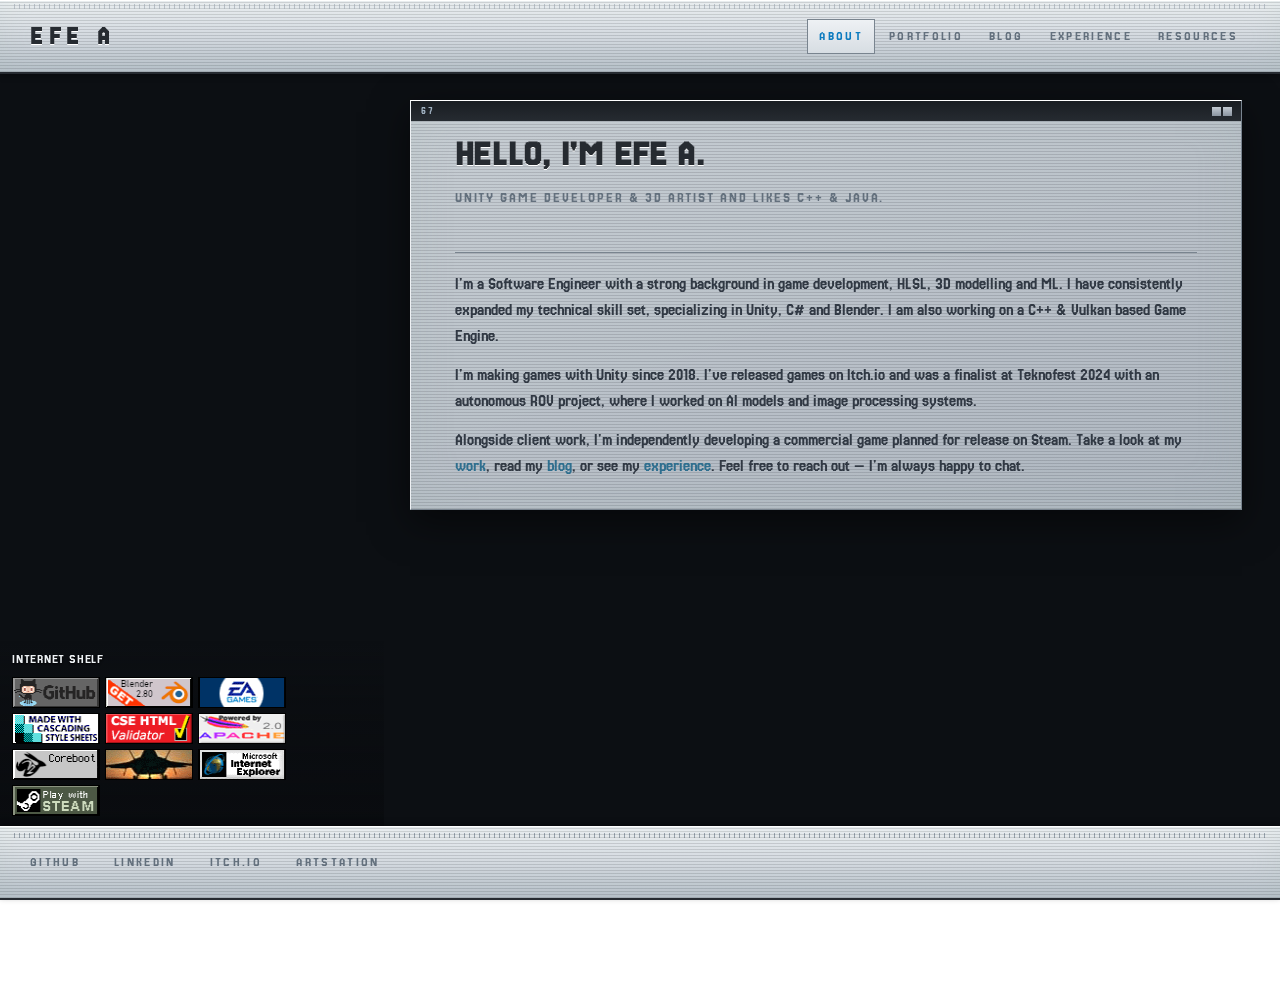
<file: index.html>
<!DOCTYPE html>
<html lang="en">
<head>
  <meta charset="UTF-8">
  <meta name="viewport" content="width=device-width, initial-scale=1.0">
  <title>Efe A</title>
  <link rel="stylesheet" href="style.css">
</head>
<body>

  <!-- Mobile menu toggle (CSS-only, no JS) -->
  <input type="checkbox" id="nav-toggle" class="nav-toggle">

  <!-- Background video (fills the left 30%, behind content). autoplay+muted+loop = no JS. -->
  <video class="bg-video" autoplay muted loop playsinline>
    <source src="assets/videos/0003.png0000-0240.mp4" type="video/mp4">
  </video>

  <!-- ========================================
       TOP NAVIGATION BAR
       The home page doubles as the "About" page,
       so the About link points back here (index.html).
       ======================================== -->
  <nav class="topbar">
    <a href="index.html" class="site-name">Efe A</a>
    <label for="nav-toggle" class="nav-toggle-label" aria-label="Toggle navigation">&#9776;</label>
    <div class="nav-links">
      <a href="index.html" class="active">About</a>
      <a href="portfolio.html">Portfolio</a>
      <a href="blog.html">Blog</a>
      <a href="experience.html">Experience</a>
      <a href="resources.html">Resources</a>
    </div>
  </nav>

  <main>

    <!-- ============================================================
         INTRO + ABOUT
         The landing section and bio live together here.
         Edit the paragraphs below to update your bio.
         ============================================================ -->
    <section class="hero">
      <h1>Hello, I'm Efe A.</h1>
      <p>
        Unity Game Developer & 3D Artist And Likes C++ & Java.
      </p>
    </section>

    <section class="about-section">
      <div class="about-text">
        <p>
          I'm a Software Engineer with a strong background in game
          development, HLSL, 3D modelling and ML. I have consistently expanded my technical skill set,
          specializing in Unity, C# and Blender. I am also working on a C++ & Vulkan based Game Engine.
        </p>
        <p>
          I'm making games with Unity since 2018. I've released games on Itch.io and was a finalist at Teknofest 2024
          with an autonomous ROV project, where I worked on AI models and
          image processing systems.
        </p>
        <p>
          Alongside client work, I'm independently developing a commercial
          game planned for release on Steam. Take a look at my
          <a href="portfolio.html">work</a>, read my
          <a href="blog.html">blog</a>, or see my
          <a href="experience.html">experience</a>. Feel free to reach out —
          I'm always happy to chat.
        </p>
      </div>
    </section>

    <!-- ============================================================
         FOOTER — contact links
         ============================================================ -->
    <footer>
      <a href="https://github.com/amadeusalerta" target="_blank" rel="noopener">GitHub</a>
      <a href="https://linkedin.com/in/efesametaltinbas" target="_blank" rel="noopener">LinkedIn</a>
      <a href="https://taftman01.itch.io" target="_blank" rel="noopener">Itch.io</a>
      <a href="https://artstation.com/amadeusalerta" target="_blank" rel="noopener">ArtStation</a>
    </footer>

  </main>

  <!-- ============================================================
       INTERNET SHELF — retro "88x31" web buttons.
       Fixed in the bottom-left video column, above the bottom bar.
       Two kinds of tiles:
         • linking button:  <a class="btn88" href="...">label</a>
         • plain badge:     <span class="btn88 static">label</span>
       TO USE REAL 88x31 GIF BUTTONS: drop your .gif files in
       assets/images/buttons/ and swap a tile for, e.g.:
         <a href="https://site.com" target="_blank" rel="noopener">
           <img src="assets/images/buttons/name.gif" alt="site" width="88" height="31">
         </a>
       (On pages inside blog/, use ../assets/images/buttons/ )
       ============================================================ -->
  <aside class="net-shelf" aria-label="Internet shelf">
    <span class="shelf-title">Internet shelf</span>
    <div class="shelf-grid">
      <!-- linking buttons (click → go somewhere) -->
      <a href="https://github.com/amadeusalerta" target="_blank" rel="noopener"><img src="assets/images/buttons/github.gif" alt="GitHub" width="88" height="31"></a>
      <a href="https://www.blender.org" target="_blank" rel="noopener"><img src="assets/images/buttons/blender.gif" alt="Blender" width="88" height="31"></a>
      <!-- plain badges (just gifs, no link) -->
      <img src="assets/images/buttons/eagamat2.gif" alt="button" width="88" height="31">
      <img src="assets/images/buttons/css3.gif" alt="CSS3" width="88" height="31">
      <img src="assets/images/buttons/cssvalid.gif" alt="Valid CSS" width="88" height="31">
      <img src="assets/images/buttons/apache-powered.gif" alt="Powered by Apache" width="88" height="31">
      <img src="assets/images/buttons/coreboot.gif" alt="coreboot" width="88" height="31">
      <img src="assets/images/buttons/aviation1.gif" alt="Aviation" width="88" height="31">
      <img src="assets/images/buttons/iexplorer.gif" alt="Internet Explorer" width="88" height="31">
      <img src="assets/images/buttons/steam.gif" alt="Steam" width="88" height="31">
    </div>
  </aside>

</body>
</html>
</file>
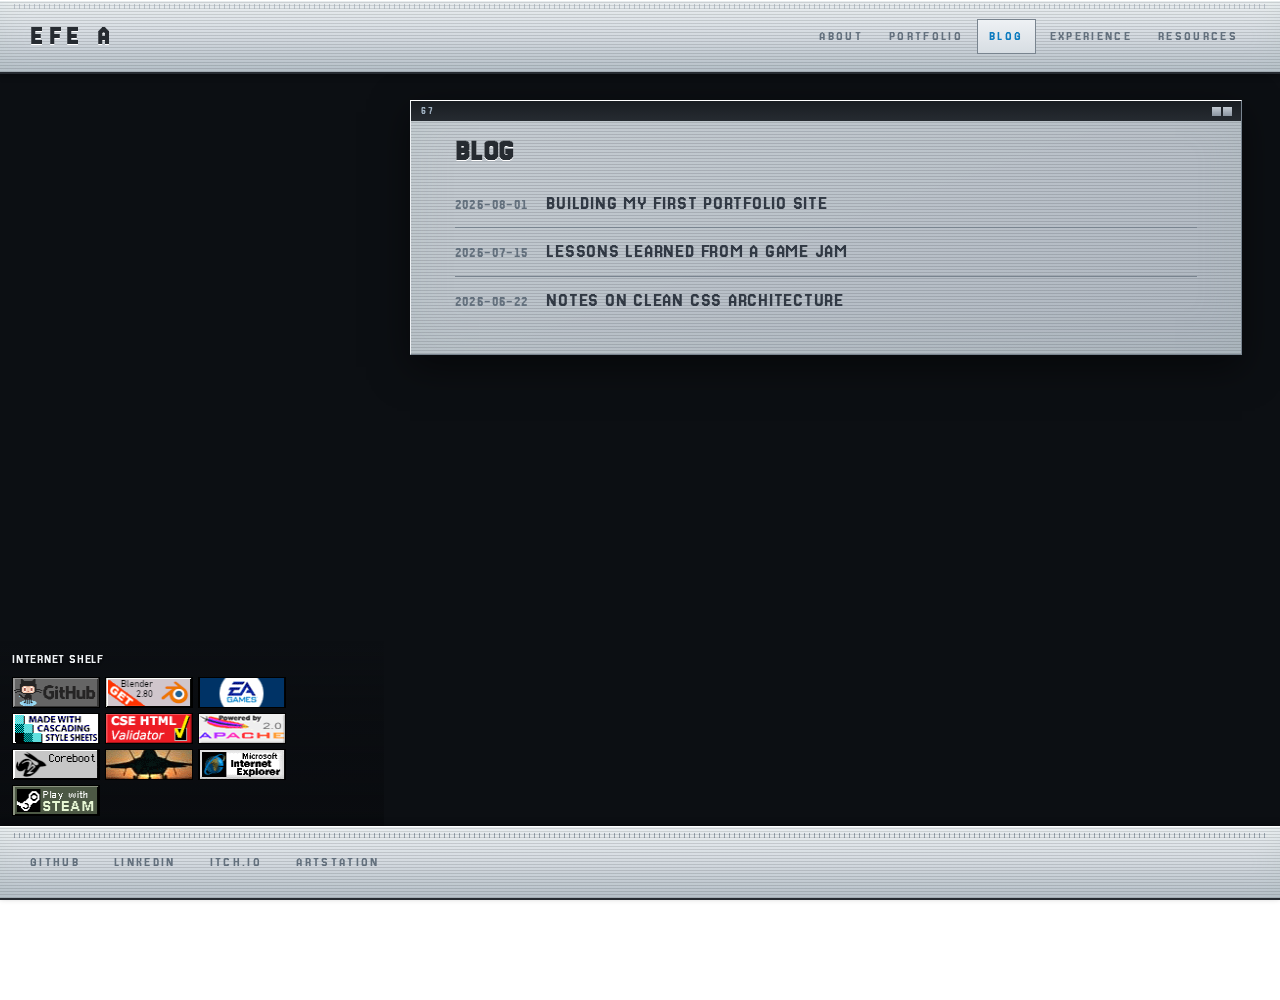
<file: blog.html>
<!DOCTYPE html>
<html lang="en">
<head>
  <meta charset="UTF-8">
  <meta name="viewport" content="width=device-width, initial-scale=1.0">
  <title>Blog — Efe A</title>
  <link rel="stylesheet" href="style.css">
</head>
<body>

  <!-- Mobile menu toggle (CSS-only, no JS) -->
  <input type="checkbox" id="nav-toggle" class="nav-toggle">

  <!-- Background video (fills the left 30%, behind content). autoplay+muted+loop = no JS. -->
  <video class="bg-video" autoplay muted loop playsinline>
    <source src="assets/videos/0003.png0000-0240.mp4" type="video/mp4">
  </video>

  <!-- Top navigation bar -->
  <nav class="topbar">
    <a href="index.html" class="site-name">Efe A</a>
    <label for="nav-toggle" class="nav-toggle-label" aria-label="Toggle navigation">&#9776;</label>
    <div class="nav-links">
      <a href="index.html">About</a>
      <a href="portfolio.html">Portfolio</a>
      <a href="blog.html" class="active">Blog</a>
      <a href="experience.html">Experience</a>
      <a href="resources.html">Resources</a>
    </div>
  </nav>

  <main>

    <!-- ============================================================
         BLOG

         HOW TO ADD A NEW BLOG POST:
         1. Create a new .html file in the blog/ folder
            (copy blog/example-post.html as a template).
         2. Add a new <li> below with the date and title,
            linking to your new file.
         ============================================================ -->
    <h1>Blog</h1>
    <ul class="blog-list">
      <!-- BLOG ENTRY — copy this <li> to add more posts -->
      <li>
        <a href="blog/example-post.html">
          <span class="date">2026-08-01</span>
          Building My First Portfolio Site
        </a>
      </li>
      <!-- END BLOG ENTRY -->

      <li>
        <a href="blog/game-jam-lessons.html">
          <span class="date">2026-07-15</span>
          Lessons Learned from a Game Jam
        </a>
      </li>

      <li>
        <a href="blog/clean-css-architecture.html">
          <span class="date">2026-06-22</span>
          Notes on Clean CSS Architecture
        </a>
      </li>
    </ul>

    <footer>
      <a href="https://github.com/amadeusalerta" target="_blank" rel="noopener">GitHub</a>
      <a href="https://linkedin.com/in/efesametaltinbas" target="_blank" rel="noopener">LinkedIn</a>
      <a href="https://taftman01.itch.io" target="_blank" rel="noopener">Itch.io</a>
      <a href="https://artstation.com/amadeusalerta" target="_blank" rel="noopener">ArtStation</a>
    </footer>
  </main>

  <!-- ============================================================
       INTERNET SHELF — retro "88x31" web buttons (bottom-left column).
       linking button: <a class="btn88" href="...">label</a>
       plain badge:    <span class="btn88 static">label</span>
       Real 88x31 gifs: put them in assets/images/buttons/ and use
       <a href="..."><img src="assets/images/buttons/x.gif" width="88" height="31"></a>
       ============================================================ -->
  <aside class="net-shelf" aria-label="Internet shelf">
    <span class="shelf-title">Internet shelf</span>
    <div class="shelf-grid">
      <!-- linking buttons (click → go somewhere) -->
      <a href="https://github.com/amadeusalerta" target="_blank" rel="noopener"><img src="assets/images/buttons/github.gif" alt="GitHub" width="88" height="31"></a>
      <a href="https://www.blender.org" target="_blank" rel="noopener"><img src="assets/images/buttons/blender.gif" alt="Blender" width="88" height="31"></a>
      <!-- plain badges (just gifs, no link) -->
      <img src="assets/images/buttons/eagamat2.gif" alt="button" width="88" height="31">
      <img src="assets/images/buttons/css3.gif" alt="CSS3" width="88" height="31">
      <img src="assets/images/buttons/cssvalid.gif" alt="Valid CSS" width="88" height="31">
      <img src="assets/images/buttons/apache-powered.gif" alt="Powered by Apache" width="88" height="31">
      <img src="assets/images/buttons/coreboot.gif" alt="coreboot" width="88" height="31">
      <img src="assets/images/buttons/aviation1.gif" alt="Aviation" width="88" height="31">
      <img src="assets/images/buttons/iexplorer.gif" alt="Internet Explorer" width="88" height="31">
      <img src="assets/images/buttons/steam.gif" alt="Steam" width="88" height="31">
    </div>
  </aside>

</body>
</html>
</file>
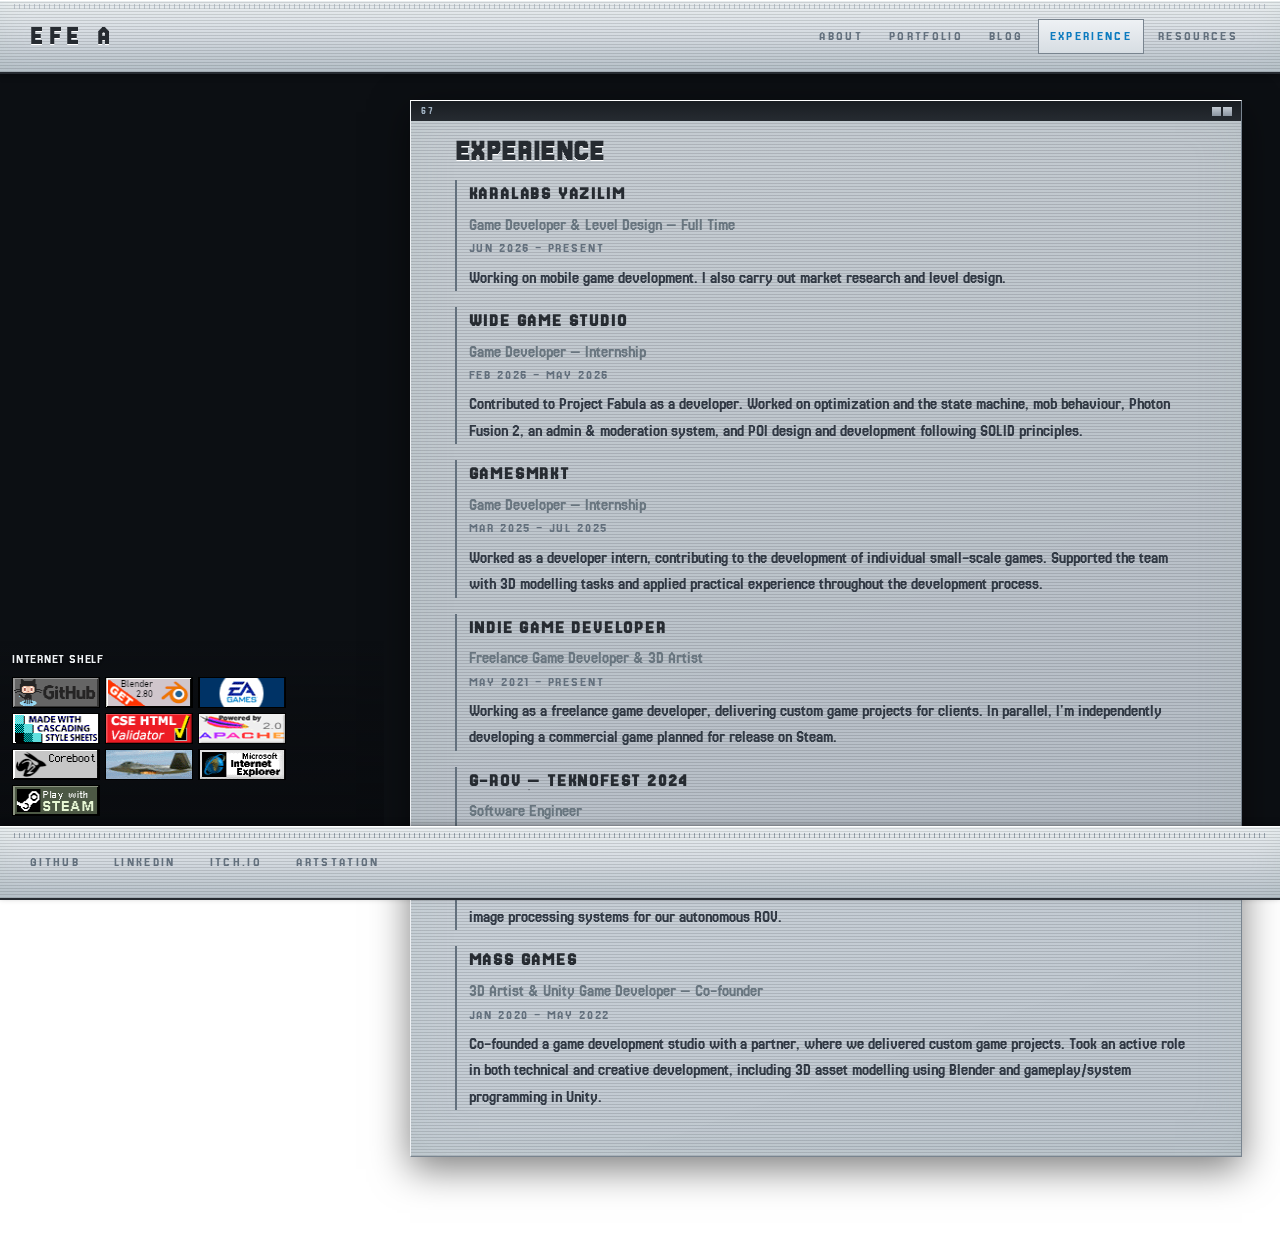
<file: experience.html>
<!DOCTYPE html>
<html lang="en">
<head>
  <meta charset="UTF-8">
  <meta name="viewport" content="width=device-width, initial-scale=1.0">
  <title>Experience — Efe A</title>
  <link rel="stylesheet" href="style.css">
</head>
<body>

  <!-- Mobile menu toggle (CSS-only, no JS) -->
  <input type="checkbox" id="nav-toggle" class="nav-toggle">

  <!-- Background video (fills the left 30%, behind content). autoplay+muted+loop = no JS. -->
  <video class="bg-video" autoplay muted loop playsinline>
    <source src="assets/videos/0003.png0000-0240.mp4" type="video/mp4">
  </video>

  <!-- ========================================
       TOP NAVIGATION BAR
       ======================================== -->
  <nav class="topbar">
    <a href="index.html" class="site-name">Efe A</a>
    <label for="nav-toggle" class="nav-toggle-label" aria-label="Toggle navigation">&#9776;</label>
    <div class="nav-links">
      <a href="index.html">About</a>
      <a href="portfolio.html">Portfolio</a>
      <a href="blog.html">Blog</a>
      <a href="experience.html" class="active">Experience</a>
      <a href="resources.html">Resources</a>
    </div>
  </nav>

  <main>

    <!-- ============================================================
         EXPERIENCE / WORK HISTORY

         HOW TO ADD A NEW ENTRY:
         Copy a <div class="experience-item"> block, paste it,
         and fill in company, role, dates, and description.
         ============================================================ -->
    <h1>Experience</h1>

    <!-- EXPERIENCE ENTRY — copy this block to add more -->
    <div class="experience-item">
      <h2>Karalabs Yazılım</h2>
      <div class="role">Game Developer &amp; Level Design — Full Time</div>
      <div class="dates">Jun 2026 &ndash; Present</div>
      <p>
        Working on mobile game development. I also carry out market research
        and level design.
      </p>
    </div>
    <!-- END EXPERIENCE ENTRY -->

    <div class="experience-item">
      <h2>Wide Game Studio</h2>
      <div class="role">Game Developer — Internship</div>
      <div class="dates">Feb 2026 &ndash; May 2026</div>
      <p>
        Contributed to Project Fabula as a developer. Worked on optimization
        and the state machine, mob behaviour, Photon Fusion 2, an admin &amp;
        moderation system, and POI design and development following SOLID
        principles.
      </p>
    </div>

    <div class="experience-item">
      <h2>GamesMrkt</h2>
      <div class="role">Game Developer — Internship</div>
      <div class="dates">Mar 2025 &ndash; Jul 2025</div>
      <p>
        Worked as a developer intern, contributing to the development of
        individual small-scale games. Supported the team with 3D modelling
        tasks and applied practical experience throughout the development
        process.
      </p>
    </div>

    <div class="experience-item">
      <h2>Indie Game Developer</h2>
      <div class="role">Freelance Game Developer &amp; 3D Artist</div>
      <div class="dates">May 2021 &ndash; Present</div>
      <p>
        Working as a freelance game developer, delivering custom game
        projects for clients. In parallel, I'm independently developing a
        commercial game planned for release on Steam.
      </p>
    </div>

    <div class="experience-item">
      <h2>G-ROV — Teknofest 2024</h2>
      <div class="role">Software Engineer</div>
      <div class="dates">Dec 2023 &ndash; Sep 2024</div>
      <p>
        For Turkey's largest technology competition, Teknofest, I worked with
        an experienced team specializing in ROV development. I contributed to
        the training and implementation of artificial intelligence models and
        actively developed image processing systems for our autonomous ROV.
      </p>
    </div>

    <div class="experience-item">
      <h2>Mass Games</h2>
      <div class="role">3D Artist &amp; Unity Game Developer — Co-founder</div>
      <div class="dates">Jan 2020 &ndash; May 2022</div>
      <p>
        Co-founded a game development studio with a partner, where we
        delivered custom game projects. Took an active role in both technical
        and creative development, including 3D asset modelling using Blender
        and gameplay/system programming in Unity.
      </p>
    </div>

    <!-- ============================================================
         FOOTER — contact links
         ============================================================ -->
    <footer>
      <a href="https://github.com/amadeusalerta" target="_blank" rel="noopener">GitHub</a>
      <a href="https://linkedin.com/in/efesametaltinbas" target="_blank" rel="noopener">LinkedIn</a>
      <a href="https://taftman01.itch.io" target="_blank" rel="noopener">Itch.io</a>
      <a href="https://artstation.com/amadeusalerta" target="_blank" rel="noopener">ArtStation</a>
    </footer>

  </main>

  <!-- ============================================================
       INTERNET SHELF — retro "88x31" web buttons (bottom-left column).
       linking button: <a class="btn88" href="...">label</a>
       plain badge:    <span class="btn88 static">label</span>
       Real 88x31 gifs: put them in assets/images/buttons/ and use
       <a href="..."><img src="assets/images/buttons/x.gif" width="88" height="31"></a>
       ============================================================ -->
  <aside class="net-shelf" aria-label="Internet shelf">
    <span class="shelf-title">Internet shelf</span>
    <div class="shelf-grid">
      <!-- linking buttons (click → go somewhere) -->
      <a href="https://github.com/amadeusalerta" target="_blank" rel="noopener"><img src="assets/images/buttons/github.gif" alt="GitHub" width="88" height="31"></a>
      <a href="https://www.blender.org" target="_blank" rel="noopener"><img src="assets/images/buttons/blender.gif" alt="Blender" width="88" height="31"></a>
      <!-- plain badges (just gifs, no link) -->
      <img src="assets/images/buttons/eagamat2.gif" alt="button" width="88" height="31">
      <img src="assets/images/buttons/css3.gif" alt="CSS3" width="88" height="31">
      <img src="assets/images/buttons/cssvalid.gif" alt="Valid CSS" width="88" height="31">
      <img src="assets/images/buttons/apache-powered.gif" alt="Powered by Apache" width="88" height="31">
      <img src="assets/images/buttons/coreboot.gif" alt="coreboot" width="88" height="31">
      <img src="assets/images/buttons/aviation1.gif" alt="Aviation" width="88" height="31">
      <img src="assets/images/buttons/iexplorer.gif" alt="Internet Explorer" width="88" height="31">
      <img src="assets/images/buttons/steam.gif" alt="Steam" width="88" height="31">
    </div>
  </aside>

</body>
</html>
</file>
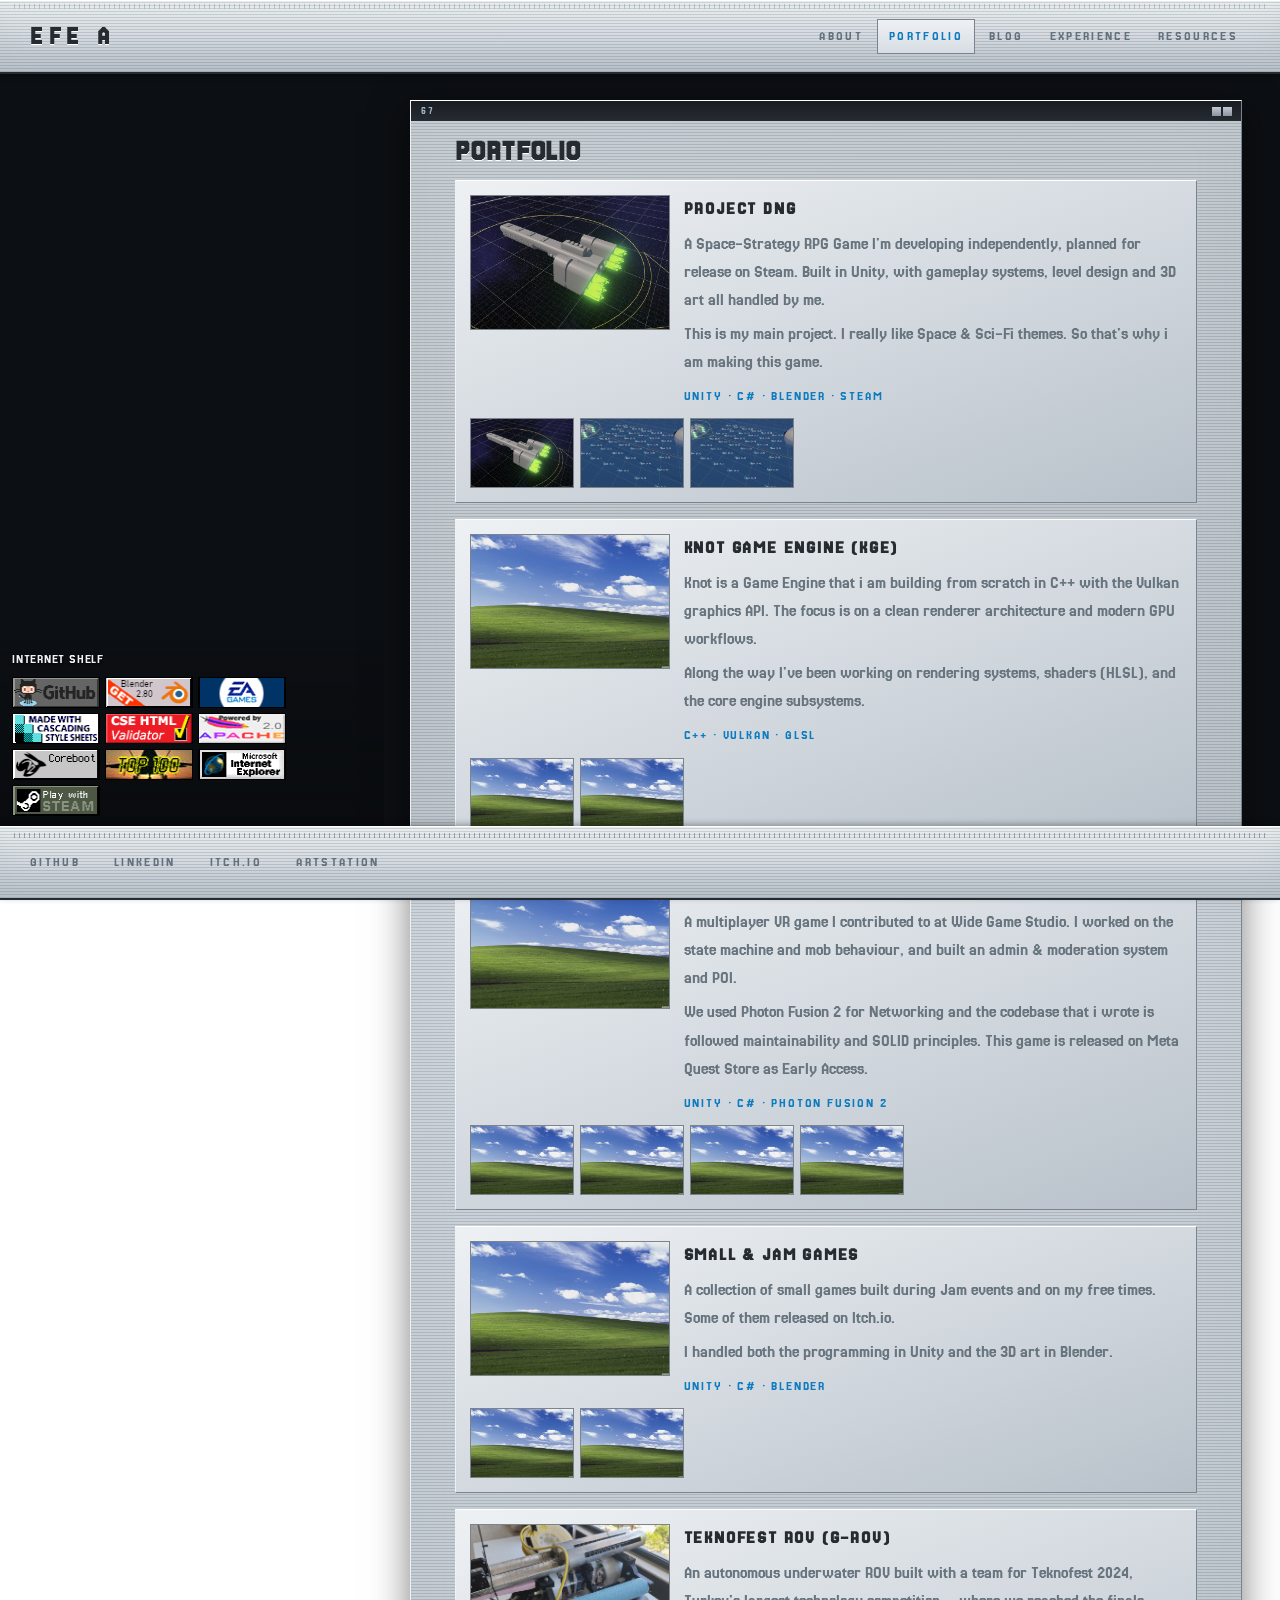
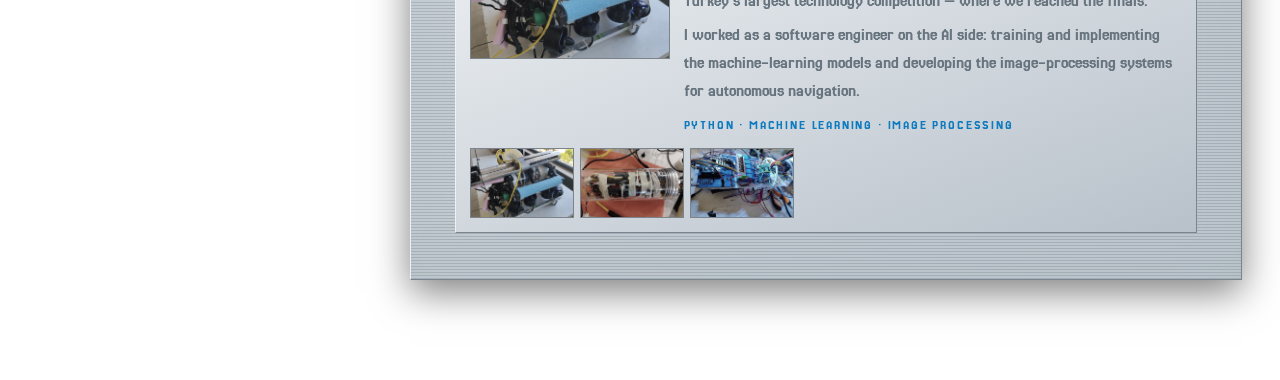
<file: portfolio.html>
<!DOCTYPE html>
<html lang="en">
<head>
  <meta charset="UTF-8">
  <meta name="viewport" content="width=device-width, initial-scale=1.0">
  <title>Efe's Inn</title>
  <link rel="stylesheet" href="style.css">
</head>
<body>

  <!-- Mobile menu toggle (CSS-only, no JS) -->
  <input type="checkbox" id="nav-toggle" class="nav-toggle">

  <!-- Background video (fills the left 30%, behind content). autoplay+muted+loop = no JS. -->
  <video class="bg-video" autoplay muted loop playsinline>
    <source src="assets/videos/0003.png0000-0240.mp4" type="video/mp4">
  </video>

  <!-- Top navigation bar -->
  <nav class="topbar">
    <a href="index.html" class="site-name">Efe A</a>
    <label for="nav-toggle" class="nav-toggle-label" aria-label="Toggle navigation">&#9776;</label>
    <div class="nav-links">
      <a href="index.html">About</a>
      <a href="portfolio.html" class="active">Portfolio</a>
      <a href="blog.html">Blog</a>
      <a href="experience.html">Experience</a>
      <a href="resources.html">Resources</a>
    </div>
  </nav>

  <main>

    <!--
      ============================================================
      PORTFOLIO / MY WORK
      ============================================================

      HOW TO ADD A NEW PROJECT
      ------------------------
      1. Copy one whole <div class="project-card"> block below.
      2. Change the main thumbnail <img> "src".
      3. Fill in the title, description, and tags.
      4. Add gallery thumbnails (see the .project-gallery block).
      5. Add a matching lightbox for each thumbnail at the
         bottom of this file (see the LIGHTBOX section).

      HOW THE IMAGE IDS WORK
      ----------------------
      Each thumbnail links to a lightbox by id, like "#lb-1-2":
        lb  = lightbox
        1   = project number
        2   = image number within that project
      The thumbnail href and the lightbox id must match.
      ============================================================
    -->
    <h1>Portfolio</h1>

    <!-- ===================== PROJECT 1 — Project DNG ===================== -->
    <div class="project-card">

      <div class="project-header">

        <a href="#lb-1-1">
          <img
            class="project-thumb"
            src="assets/images/projectDNG1.png"
            alt="Project DNG — main screenshot"
          >
        </a>

        <div class="project-info">
          <h2>Project DNG</h2>
          <p>
            A Space-Strategy RPG Game I'm developing independently, planned for
            release on Steam. Built in Unity, with gameplay systems,
            level design and 3D art all handled by me.
          </p>
          <p>
            This is my main project. I really like Space & Sci-Fi themes.
            So that's why i am making this game. 
          </p>
          <span class="tags">Unity &middot; C# &middot; Blender &middot; Steam</span>
        </div>

      </div>

      <div class="project-gallery">
        <a href="#lb-1-1">
          <img src="assets/images/projectDNG1.png" alt="Project DNG — screenshot 1">
        </a>
        <a href="#lb-1-2">
          <img src="assets/images/projectDNG2.png" alt="Project DNG — screenshot 2">
        </a>
        <a href="#lb-1-3">
          <img src="assets/images/projectDNG2.png" alt="Project DNG — screenshot 3">
        </a>
      </div>

    </div>
    <!-- END PROJECT 1 -->

    <!-- ===================== PROJECT 2 — Knot Game Engine ===================== -->
    <div class="project-card">

      <div class="project-header">

        <a href="#lb-2-1">
          <img
            class="project-thumb"
            src="assets/images/WinXP.jpg"
            alt="Knot Game Engine — main screenshot"
          >
        </a>

        <div class="project-info">
          <h2>Knot Game Engine (KGE)</h2>
          <p>
            Knot is a Game Engine that i am building from scratch in
            C++ with the Vulkan graphics API. The focus is on a clean
            renderer architecture and modern GPU workflows.
          </p>
          <p>
            Along the way I've been working on rendering systems, shaders
            (HLSL), and the core engine subsystems.
          </p>
          <span class="tags">C++ &middot; Vulkan &middot; GLSL</span>
        </div>

      </div>

      <div class="project-gallery">
        <a href="#lb-2-1">
          <img src="assets/images/WinXP.jpg" alt="Knot Game Engine — screenshot 1">
        </a>
        <a href="#lb-2-2">
          <img src="assets/images/WinXP.jpg" alt="Knot Game Engine — screenshot 2">
        </a>
      </div>

    </div>
    <!-- END PROJECT 2 -->

    <!-- ===================== PROJECT 3 — PROJECT FABULA ===================== -->
    <div class="project-card">

      <div class="project-header">

        <a href="#lb-3-1">
          <img
            class="project-thumb"
            src="assets/images/WinXP.jpg"
            alt="Project Fabula — main screenshot"
          >
        </a>

        <div class="project-info">
          <h2>Project Fabula</h2>
          <p>
            A multiplayer VR game I contributed to at Wide Game Studio.
            I worked on the state machine and mob
            behaviour, and built an admin &amp; moderation system and POI.
          </p>
          <p>
            We used Photon Fusion 2 for Networking and the
            codebase that i wrote is followed maintainability and SOLID principles.
            This game is released on Meta Quest Store as Early Access.
          </p>
          <span class="tags">Unity &middot; C# &middot; Photon Fusion 2</span>
        </div>

      </div>

      <div class="project-gallery">
        <a href="#lb-3-1">
          <img src="assets/images/WinXP.jpg" alt="Project Fabula — screenshot 1">
        </a>
        <a href="#lb-3-2">
          <img src="assets/images/WinXP.jpg" alt="Project Fabula — screenshot 2">
        </a>
        <a href="#lb-3-3">
          <img src="assets/images/WinXP.jpg" alt="Project Fabula — screenshot 3">
        </a>
        <a href="#lb-3-4">
          <img src="assets/images/WinXP.jpg" alt="Project Fabula — screenshot 4">
        </a>
      </div>

    </div>
    <!-- END PROJECT 3 -->

    <!-- ===================== PROJECT 4 — GAME JAM ===================== -->
    <div class="project-card">

      <div class="project-header">

        <a href="#lb-4-1">
          <img
            class="project-thumb"
            src="assets/images/WinXP.jpg"
            alt="Game Jam Games — main screenshot"
          >
        </a>

        <div class="project-info">
          <h2>Small & Jam Games </h2>
          <p>
            A collection of small games built during Jam events and on my free times.
            Some of them released on Itch.io.
          </p>
          <p>
            I handled both the programming in Unity and the 3D art
            in Blender.
          </p>
          <span class="tags">Unity &middot; C# &middot; Blender</span>
        </div>

      </div>

      <div class="project-gallery">
        <a href="#lb-4-1">
          <img src="assets/images/WinXP.jpg" alt="Game Jam Games — screenshot 1">
        </a>
        <a href="#lb-4-2">
          <img src="assets/images/WinXP.jpg" alt="Game Jam Games — screenshot 2">
        </a>
      </div>

    </div>
    <!-- END PROJECT 4 -->

    <!-- ===================== PROJECT 5 — TEKNOFEST (G-ROV) ===================== -->
    <div class="project-card">

      <div class="project-header">

        <a href="#lb-5-1">
          <img
            class="project-thumb"
            src="assets/images/teknofest1.jpeg"
            alt="Teknofest ROV project — main screenshot"
          >
        </a>

        <div class="project-info">
          <h2>Teknofest ROV (G-ROV)</h2>
          <p>
            An autonomous underwater ROV built with a team for Teknofest
            2024, Turkey's largest technology competition — where we
            reached the finals.
          </p>
          <p>
            I worked as a software engineer on the AI side: training and
            implementing the machine-learning models and developing the
            image-processing systems for autonomous navigation.
          </p>
          <span class="tags">Python &middot; Machine Learning &middot; Image Processing</span>
        </div>

      </div>

      <div class="project-gallery">
        <a href="#lb-5-1">
          <img src="assets/images/teknofest1.jpeg" alt="Teknofest ROV — screenshot 1">
        </a>
        <a href="#lb-5-2">
          <img src="assets/images/teknofest2.jpeg" alt="Teknofest ROV — screenshot 2">
        </a>
        <a href="#lb-5-3">
          <img src="assets/images/teknofest3.jpeg" alt="Teknofest ROV — screenshot 3">
        </a>
      </div>

    </div>
    <!-- END PROJECT 5 -->

    

    <!-- Footer — contact links -->
    <footer>
      <a href="https://github.com/amadeusalerta" target="_blank" rel="noopener">GitHub</a>
      <a href="https://linkedin.com/in/efesametaltinbas" target="_blank" rel="noopener">LinkedIn</a>
      <a href="https://taftman01.itch.io" target="_blank" rel="noopener">Itch.io</a>
      <a href="https://artstation.com/amadeusalerta" target="_blank" rel="noopener">ArtStation</a>
    </footer>

  </main>

  <!-- ----- Project 1 (Project DNG) lightboxes — 3 images ----- -->
  <div class="lightbox" id="lb-1-1">
    <a href="#_" class="lightbox-backdrop"></a>
    <div class="lightbox-content">
      <a href="#lb-1-3" class="lightbox-nav">&#8249;</a>
      <div class="lightbox-inner">
        <a href="#_" class="lightbox-close">&times;</a>
        <img src="assets/images/projectDNG1.png" alt="Project DNG — screenshot 1">
        <div class="lightbox-caption">
          Main view of my game. Replace with a gameplay screenshot and
          describe the scene or mechanic shown.
        </div>
      </div>
      <a href="#lb-1-2" class="lightbox-nav">&#8250;</a>
    </div>
  </div>

  <div class="lightbox" id="lb-1-2">
    <a href="#_" class="lightbox-backdrop"></a>
    <div class="lightbox-content">
      <a href="#lb-1-1" class="lightbox-nav">&#8249;</a>
      <div class="lightbox-inner">
        <a href="#_" class="lightbox-close">&times;</a>
        <img src="assets/images/projectDNG2.png" alt="Project DNG — screenshot 2">
        <div class="lightbox-caption">
          A second scene or feature from Project DNG.
        </div>
      </div>
      <a href="#lb-1-3" class="lightbox-nav">&#8250;</a>
    </div>
  </div>

  <div class="lightbox" id="lb-1-3">
    <a href="#_" class="lightbox-backdrop"></a>
    <div class="lightbox-content">
      <a href="#lb-1-2" class="lightbox-nav">&#8249;</a>
      <div class="lightbox-inner">
        <a href="#_" class="lightbox-close">&times;</a>
        <img src="assets/images/projectDNG1.png" alt="Project DNG — screenshot 3">
        <div class="lightbox-caption">
          Another screenshot — UI, a boss, environment art, or a
          key moment.
        </div>
      </div>
      <a href="#lb-1-1" class="lightbox-nav">&#8250;</a>
    </div>
  </div>

  <!-- ----- Project 2 (Knot Game Engine) lightboxes — 2 images ----- -->
  <div class="lightbox" id="lb-2-1">
    <a href="#_" class="lightbox-backdrop"></a>
    <div class="lightbox-content">
      <a href="#lb-2-2" class="lightbox-nav">&#8249;</a>
      <div class="lightbox-inner">
        <a href="#_" class="lightbox-close">&times;</a>
        <img src="assets/images/WinXP.jpg" alt="Game Engine — screenshot 1">
        <div class="lightbox-caption">
          A view of the engine — the renderer output, editor, or a
          Vulkan debug frame. Replace with a real capture.
        </div>
      </div>
      <a href="#lb-2-2" class="lightbox-nav">&#8250;</a>
    </div>
  </div>

  <div class="lightbox" id="lb-2-2">
    <a href="#_" class="lightbox-backdrop"></a>
    <div class="lightbox-content">
      <a href="#lb-2-1" class="lightbox-nav">&#8249;</a>
      <div class="lightbox-inner">
        <a href="#_" class="lightbox-close">&times;</a>
        <img src="assets/images/WinXP.jpg" alt="Game Engine — screenshot 2">
        <div class="lightbox-caption">
          Another engine screenshot — a shader effect, a scene, or a
          profiler view.
        </div>
      </div>
      <a href="#lb-2-1" class="lightbox-nav">&#8250;</a>
    </div>
  </div>

  <!-- ----- Project 3 (Project Fabula) lightboxes — 4 images ----- -->
  <div class="lightbox" id="lb-3-1">
    <a href="#_" class="lightbox-backdrop"></a>
    <div class="lightbox-content">
      <a href="#lb-3-4" class="lightbox-nav">&#8249;</a>
      <div class="lightbox-inner">
        <a href="#_" class="lightbox-close">&times;</a>
        <img src="assets/images/WinXP.jpg" alt="Project Fabula — screenshot 1">
        <div class="lightbox-caption">
          Main view of Project Fabula. Replace this image with an
          in-game screenshot and describe the scene or feature shown.
        </div>
      </div>
      <a href="#lb-3-2" class="lightbox-nav">&#8250;</a>
    </div>
  </div>

  <div class="lightbox" id="lb-3-2">
    <a href="#_" class="lightbox-backdrop"></a>
    <div class="lightbox-content">
      <a href="#lb-3-1" class="lightbox-nav">&#8249;</a>
      <div class="lightbox-inner">
        <a href="#_" class="lightbox-close">&times;</a>
        <img src="assets/images/WinXP.jpg" alt="Project Fabula — screenshot 2">
        <div class="lightbox-caption">
          A second feature of Project Fabula — for example the state
          machine, mob behaviour, or admin system in action.
        </div>
      </div>
      <a href="#lb-3-3" class="lightbox-nav">&#8250;</a>
    </div>
  </div>

  <div class="lightbox" id="lb-3-3">
    <a href="#_" class="lightbox-backdrop"></a>
    <div class="lightbox-content">
      <a href="#lb-3-2" class="lightbox-nav">&#8249;</a>
      <div class="lightbox-inner">
        <a href="#_" class="lightbox-close">&times;</a>
        <img src="assets/images/WinXP.jpg" alt="Project Fabula — screenshot 3">
        <div class="lightbox-caption">
          Another screenshot showing a different part of Project Fabula.
        </div>
      </div>
      <a href="#lb-3-4" class="lightbox-nav">&#8250;</a>
    </div>
  </div>

  <div class="lightbox" id="lb-3-4">
    <a href="#_" class="lightbox-backdrop"></a>
    <div class="lightbox-content">
      <a href="#lb-3-3" class="lightbox-nav">&#8249;</a>
      <div class="lightbox-inner">
        <a href="#_" class="lightbox-close">&times;</a>
        <img src="assets/images/WinXP.jpg" alt="Project Fabula — screenshot 4">
        <div class="lightbox-caption">
          Final screenshot with additional details about Project Fabula.
        </div>
      </div>
      <a href="#lb-3-1" class="lightbox-nav">&#8250;</a>
    </div>
  </div>

  <!-- ----- Project 4 (Game Jam) lightboxes — 2 images ----- -->
  <div class="lightbox" id="lb-4-1">
    <a href="#_" class="lightbox-backdrop"></a>
    <div class="lightbox-content">
      <a href="#lb-4-2" class="lightbox-nav">&#8249;</a>
      <div class="lightbox-inner">
        <a href="#_" class="lightbox-close">&times;</a>
        <img src="assets/images/WinXP.jpg" alt="Game Jam Games — screenshot 1">
        <div class="lightbox-caption">
          A screenshot from one of the Mağara Jam games. Replace with
          a real in-game capture.
        </div>
      </div>
      <a href="#lb-4-2" class="lightbox-nav">&#8250;</a>
    </div>
  </div>

  <div class="lightbox" id="lb-4-2">
    <a href="#_" class="lightbox-backdrop"></a>
    <div class="lightbox-content">
      <a href="#lb-4-1" class="lightbox-nav">&#8249;</a>
      <div class="lightbox-inner">
        <a href="#_" class="lightbox-close">&times;</a>
        <img src="assets/images/WinXP.jpg" alt="Game Jam Games — screenshot 2">
        <div class="lightbox-caption">
          Another game jam entry or a 3D asset made in Blender.
        </div>
      </div>
      <a href="#lb-4-1" class="lightbox-nav">&#8250;</a>
    </div>
  </div>

  <!-- ----- Project 5 (Teknofest ROV) lightboxes — 3 images ----- -->
  <div class="lightbox" id="lb-5-1">
    <a href="#_" class="lightbox-backdrop"></a>
    <div class="lightbox-content">
      <a href="#lb-5-3" class="lightbox-nav">&#8249;</a>
      <div class="lightbox-inner">
        <a href="#_" class="lightbox-close">&times;</a>
        <img src="assets/images/WinXP.jpg" alt="Teknofest ROV — screenshot 1">
        <div class="lightbox-caption">
          The autonomous ROV. Replace with a photo of the vehicle or a
          shot from the competition.
        </div>
      </div>
      <a href="#lb-5-2" class="lightbox-nav">&#8250;</a>
    </div>
  </div>

  <div class="lightbox" id="lb-5-2">
    <a href="#_" class="lightbox-backdrop"></a>
    <div class="lightbox-content">
      <a href="#lb-5-1" class="lightbox-nav">&#8249;</a>
      <div class="lightbox-inner">
        <a href="#_" class="lightbox-close">&times;</a>
        <img src="assets/images/WinXP.jpg" alt="Teknofest ROV — screenshot 2">
        <div class="lightbox-caption">
          The image-processing / object-detection output from the ROV's
          camera.
        </div>
      </div>
      <a href="#lb-5-3" class="lightbox-nav">&#8250;</a>
    </div>
  </div>

  <div class="lightbox" id="lb-5-3">
    <a href="#_" class="lightbox-backdrop"></a>
    <div class="lightbox-content">
      <a href="#lb-5-2" class="lightbox-nav">&#8249;</a>
      <div class="lightbox-inner">
        <a href="#_" class="lightbox-close">&times;</a>
        <img src="assets/images/WinXP.jpg" alt="Teknofest ROV — screenshot 3">
        <div class="lightbox-caption">
          The team, the test pool, or a run during the Teknofest finals.
        </div>
      </div>
      <a href="#lb-5-1" class="lightbox-nav">&#8250;</a>
    </div>
  </div>

  <div class="lightbox" id="lb-6-3">
    <a href="#_" class="lightbox-backdrop"></a>
    <div class="lightbox-content">
      <a href="#lb-6-2" class="lightbox-nav">&#8249;</a>
      <div class="lightbox-inner">
        <a href="#_" class="lightbox-close">&times;</a>
        <img src="assets/images/WinXP.jpg" alt="Binance Trading Bot — screenshot 3">
        <div class="lightbox-caption">
          Another view of the bot — configuration, logs, or results.
        </div>
      </div>
      <a href="#lb-6-1" class="lightbox-nav">&#8250;</a>
    </div>
  </div>
  <aside class="net-shelf" aria-label="Internet shelf">
    <span class="shelf-title">Internet shelf</span>
    <div class="shelf-grid">
      <!-- linking buttons (click → go somewhere) -->
      <a href="https://github.com/amadeusalerta" target="_blank" rel="noopener"><img src="assets/images/buttons/github.gif" alt="GitHub" width="88" height="31"></a>
      <a href="https://www.blender.org" target="_blank" rel="noopener"><img src="assets/images/buttons/blender.gif" alt="Blender" width="88" height="31"></a>
      <!-- plain badges (just gifs, no link) -->
      <img src="assets/images/buttons/eagamat2.gif" alt="button" width="88" height="31">
      <img src="assets/images/buttons/css3.gif" alt="CSS3" width="88" height="31">
      <img src="assets/images/buttons/cssvalid.gif" alt="Valid CSS" width="88" height="31">
      <img src="assets/images/buttons/apache-powered.gif" alt="Powered by Apache" width="88" height="31">
      <img src="assets/images/buttons/coreboot.gif" alt="coreboot" width="88" height="31">
      <img src="assets/images/buttons/aviation1.gif" alt="Aviation" width="88" height="31">
      <img src="assets/images/buttons/iexplorer.gif" alt="Internet Explorer" width="88" height="31">
      <img src="assets/images/buttons/steam.gif" alt="Steam" width="88" height="31">
    </div>
  </aside>

</body>
</html>
</file>
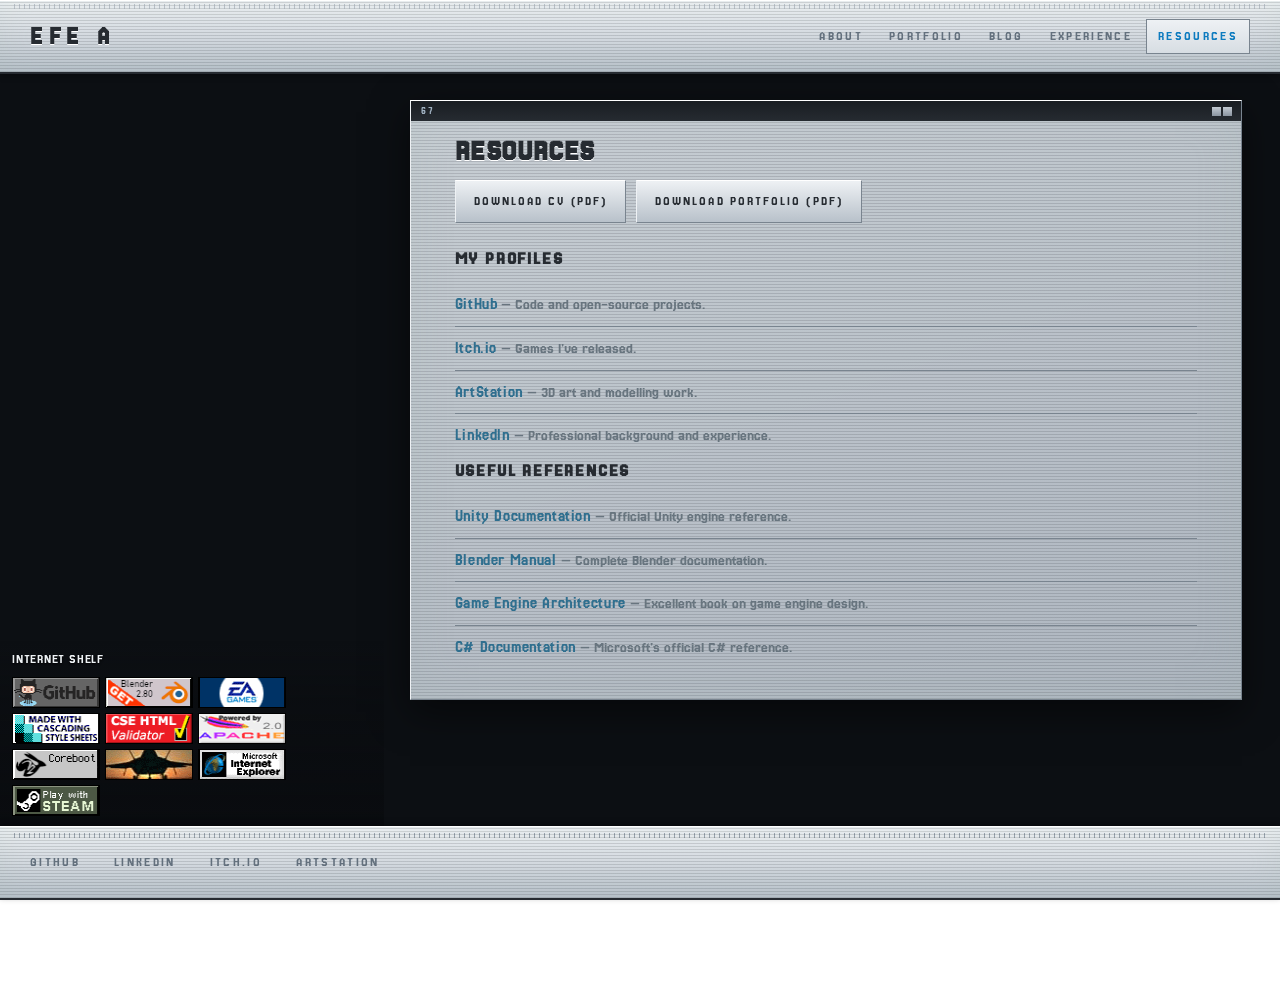
<file: resources.html>
<!DOCTYPE html>
<html lang="en">
<head>
  <meta charset="UTF-8">
  <meta name="viewport" content="width=device-width, initial-scale=1.0">
  <title>Resources — Efe A</title>
  <link rel="stylesheet" href="style.css">
</head>
<body>

  <!-- Mobile menu toggle (CSS-only, no JS) -->
  <input type="checkbox" id="nav-toggle" class="nav-toggle">

  <!-- Background video (fills the left 30%, behind content). autoplay+muted+loop = no JS. -->
  <video class="bg-video" autoplay muted loop playsinline>
    <source src="assets/videos/0003.png0000-0240.mp4" type="video/mp4">
  </video>

  <!-- ========================================
       TOP NAVIGATION BAR
       ======================================== -->
  <nav class="topbar">
    <a href="index.html" class="site-name">Efe A</a>
    <label for="nav-toggle" class="nav-toggle-label" aria-label="Toggle navigation">&#9776;</label>
    <div class="nav-links">
      <a href="index.html">About</a>
      <a href="portfolio.html">Portfolio</a>
      <a href="blog.html">Blog</a>
      <a href="experience.html">Experience</a>
      <a href="resources.html" class="active">Resources</a>
    </div>
  </nav>

  <main>

    <h1>Resources</h1>

    <!-- ============================================================
         PDF DOWNLOADS
         Replace the href values with your actual PDF file paths.
         Place your PDF files in the assets/ folder
         (e.g. assets/resume.pdf and assets/portfolio.pdf).
         ============================================================ -->
    <div class="pdf-downloads">
      <a href="assets/resume.pdf" target="_blank" rel="noopener" class="pdf-btn">Download CV (PDF)</a>
      <a href="assets/portfolio.pdf" target="_blank" rel="noopener" class="pdf-btn secondary">Download Portfolio (PDF)</a>
    </div>

    <!-- ============================================================
         MY PROFILES
         Links to my profiles across the web.
         ============================================================ -->
    <h2>My Profiles</h2>
    <ul class="resource-list">
      <li>
        <a href="https://github.com/amadeusalerta" target="_blank" rel="noopener">GitHub</a>
        <span class="desc"> — Code and open-source projects.</span>
      </li>
      <li>
        <a href="https://taftman01.itch.io" target="_blank" rel="noopener">Itch.io</a>
        <span class="desc"> — Games I've released.</span>
      </li>
      <li>
        <a href="https://artstation.com/amadeusalerta" target="_blank" rel="noopener">ArtStation</a>
        <span class="desc"> — 3D art and modelling work.</span>
      </li>
      <li>
        <a href="https://linkedin.com/in/efesametaltinbas" target="_blank" rel="noopener">LinkedIn</a>
        <span class="desc"> — Professional background and experience.</span>
      </li>
    </ul>

    <!-- ============================================================
         REFERENCES / USEFUL LINKS

         HOW TO ADD A NEW RESOURCE:
         Add a new <li> with a link and description.
         ============================================================ -->
    <h2>Useful References</h2>
    <ul class="resource-list">
      <!-- RESOURCE ENTRY — copy this <li> to add more -->
      <li>
        <a href="https://docs.unity3d.com" target="_blank" rel="noopener">Unity Documentation</a>
        <span class="desc"> — Official Unity engine reference.</span>
      </li>
      <!-- END RESOURCE ENTRY -->

      <li>
        <a href="https://docs.blender.org" target="_blank" rel="noopener">Blender Manual</a>
        <span class="desc"> — Complete Blender documentation.</span>
      </li>

      <li>
        <a href="https://www.gameenginebook.com" target="_blank" rel="noopener">Game Engine Architecture</a>
        <span class="desc"> — Excellent book on game engine design.</span>
      </li>

      <li>
        <a href="https://learn.microsoft.com/dotnet/csharp/" target="_blank" rel="noopener">C# Documentation</a>
        <span class="desc"> — Microsoft's official C# reference.</span>
      </li>
    </ul>

    <!-- ============================================================
         FOOTER — contact links
         ============================================================ -->
    <footer>
      <a href="https://github.com/amadeusalerta" target="_blank" rel="noopener">GitHub</a>
      <a href="https://linkedin.com/in/efesametaltinbas" target="_blank" rel="noopener">LinkedIn</a>
      <a href="https://taftman01.itch.io" target="_blank" rel="noopener">Itch.io</a>
      <a href="https://artstation.com/amadeusalerta" target="_blank" rel="noopener">ArtStation</a>
    </footer>

  </main>

  <!-- ============================================================
       INTERNET SHELF — retro "88x31" web buttons (bottom-left column).
       linking button: <a class="btn88" href="...">label</a>
       plain badge:    <span class="btn88 static">label</span>
       Real 88x31 gifs: put them in assets/images/buttons/ and use
       <a href="..."><img src="assets/images/buttons/x.gif" width="88" height="31"></a>
       ============================================================ -->
  <aside class="net-shelf" aria-label="Internet shelf">
    <span class="shelf-title">Internet shelf</span>
    <div class="shelf-grid">
      <!-- linking buttons (click → go somewhere) -->
      <a href="https://github.com/amadeusalerta" target="_blank" rel="noopener"><img src="assets/images/buttons/github.gif" alt="GitHub" width="88" height="31"></a>
      <a href="https://www.blender.org" target="_blank" rel="noopener"><img src="assets/images/buttons/blender.gif" alt="Blender" width="88" height="31"></a>
      <!-- plain badges (just gifs, no link) -->
      <img src="assets/images/buttons/eagamat2.gif" alt="button" width="88" height="31">
      <img src="assets/images/buttons/css3.gif" alt="CSS3" width="88" height="31">
      <img src="assets/images/buttons/cssvalid.gif" alt="Valid CSS" width="88" height="31">
      <img src="assets/images/buttons/apache-powered.gif" alt="Powered by Apache" width="88" height="31">
      <img src="assets/images/buttons/coreboot.gif" alt="coreboot" width="88" height="31">
      <img src="assets/images/buttons/aviation1.gif" alt="Aviation" width="88" height="31">
      <img src="assets/images/buttons/iexplorer.gif" alt="Internet Explorer" width="88" height="31">
      <img src="assets/images/buttons/steam.gif" alt="Steam" width="88" height="31">
    </div>
  </aside>

</body>
</html>
</file>
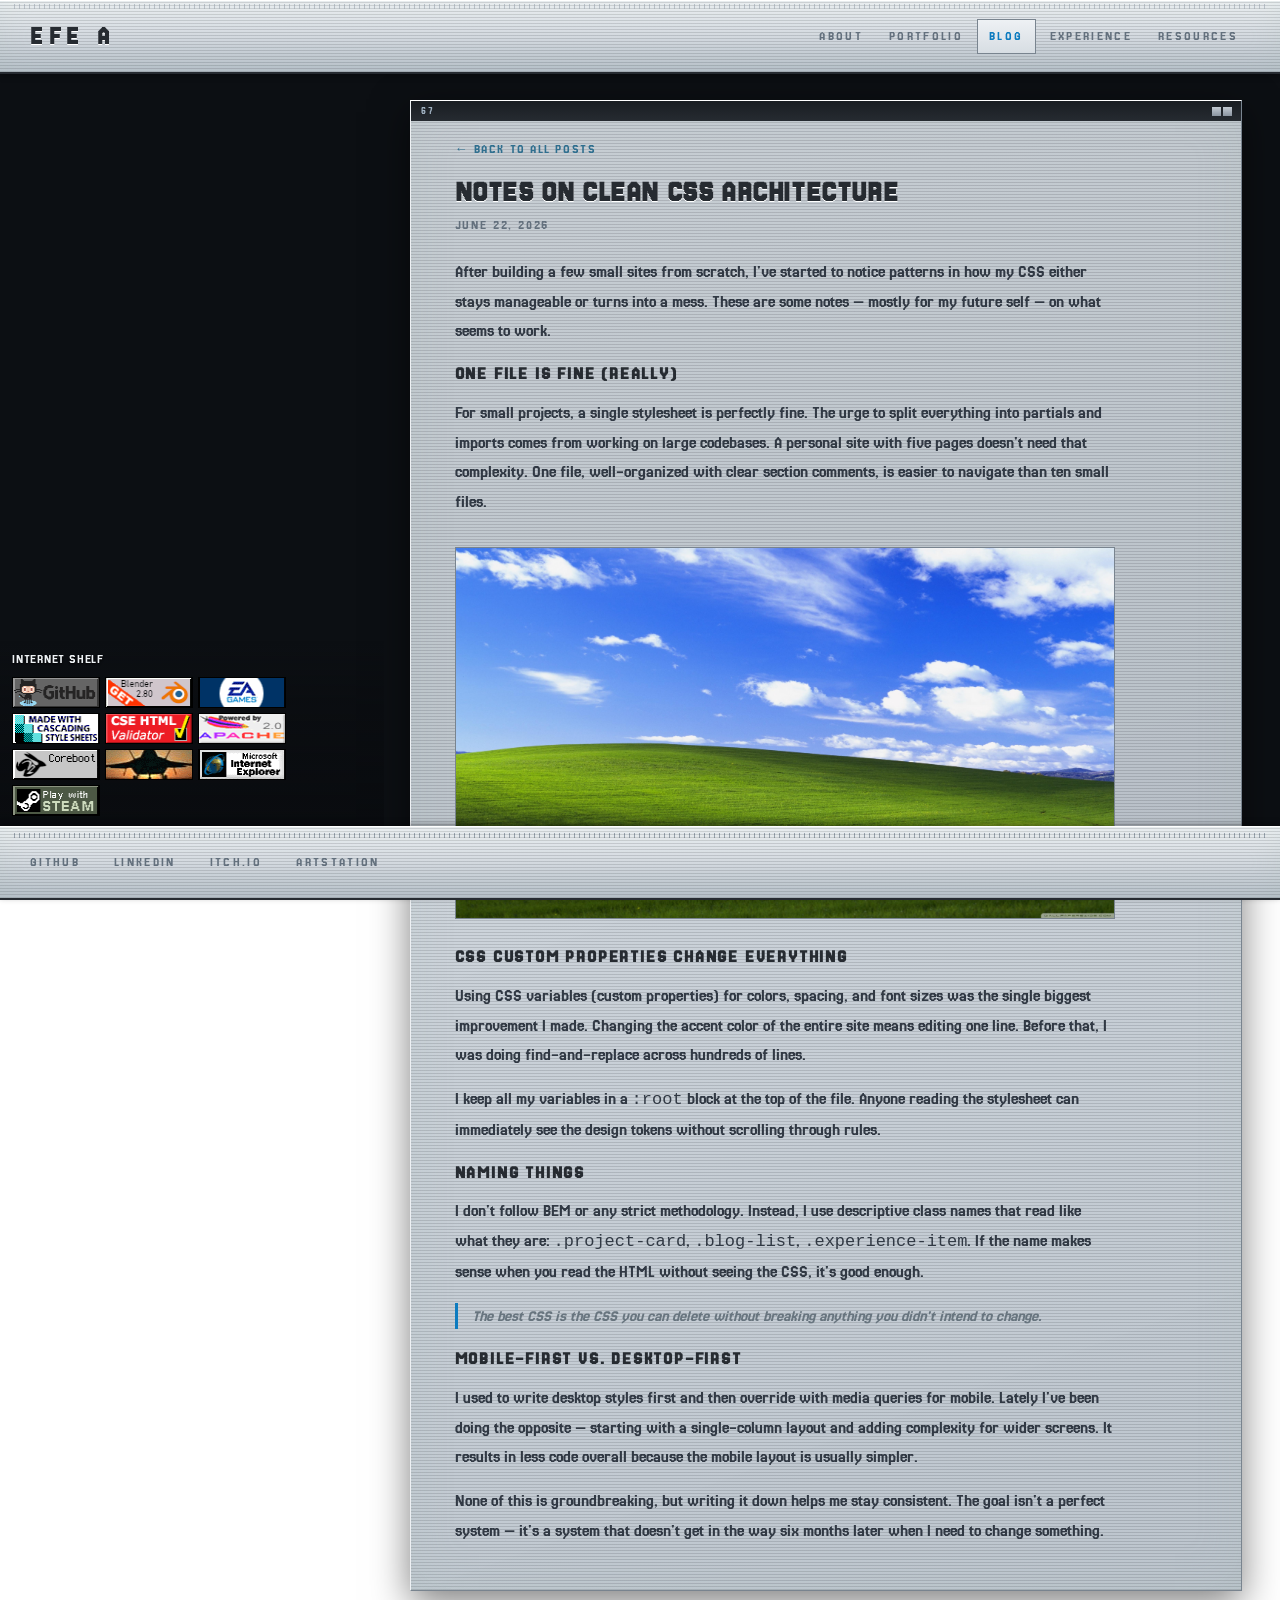
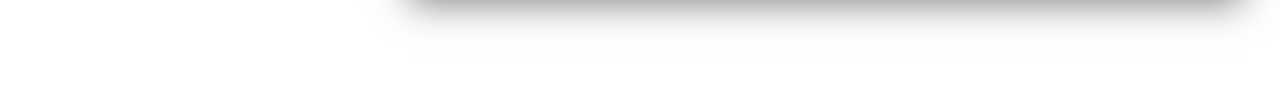
<file: blog/clean-css-architecture.html>
<!DOCTYPE html>
<html lang="en">
<head>
  <meta charset="UTF-8">
  <meta name="viewport" content="width=device-width, initial-scale=1.0">
  <title>Notes on Clean CSS Architecture — Blog</title>
  <link rel="stylesheet" href="../style.css">
</head>
<body>

  <!-- Mobile menu toggle (CSS-only, no JS) -->
  <input type="checkbox" id="nav-toggle" class="nav-toggle">

  <!-- Background video (fills the left 30%, behind content). autoplay+muted+loop = no JS. -->
  <video class="bg-video" autoplay muted loop playsinline>
    <source src="../assets/videos/0003.png0000-0240.mp4" type="video/mp4">
  </video>

  <!-- ========================================
       TOP NAVIGATION BAR
       Links point back to the main pages.
       ======================================== -->
  <nav class="topbar">
    <a href="../index.html" class="site-name">Efe A</a>
    <label for="nav-toggle" class="nav-toggle-label" aria-label="Toggle navigation">&#9776;</label>
    <div class="nav-links">
      <a href="../index.html">About</a>
      <a href="../portfolio.html">Portfolio</a>
      <a href="../blog.html" class="active">Blog</a>
      <a href="../experience.html">Experience</a>
      <a href="../resources.html">Resources</a>
    </div>
  </nav>

  <main>

    <!-- ============================================================
         BLOG POST

         HOW TO CREATE A NEW POST:
         1. Copy this entire file and rename it (e.g. "my-new-post.html").
         2. Update the <title> tag above.
         3. Change the <h1>, date, and body content below.
         4. To insert an image inside the article, use:
              <img src="../assets/images/your-image.jpg" alt="Description">
         5. Add a link to your new post in blog.html's list.
         ============================================================ -->
    <article class="blog-post">
      <a href="../blog.html" class="back-link">&larr; Back to all posts</a>

      <h1>Notes on Clean CSS Architecture</h1>
      <div class="post-meta">June 22, 2026</div>

      <p>
        After building a few small sites from scratch, I've started to
        notice patterns in how my CSS either stays manageable or turns into
        a mess. These are some notes — mostly for my future self — on what
        seems to work.
      </p>

      <h2>One File Is Fine (Really)</h2>

      <p>
        For small projects, a single stylesheet is perfectly fine. The urge
        to split everything into partials and imports comes from working on
        large codebases. A personal site with five pages doesn't need that
        complexity. One file, well-organized with clear section comments,
        is easier to navigate than ten small files.
      </p>

      <!-- INSERT AN IMAGE: place your image in assets/images/ and update the src -->
      <img
        src="../assets/images/WinXP.jpg"
        alt="Example of a well-structured CSS file"
      >

      <h2>CSS Custom Properties Change Everything</h2>

      <p>
        Using CSS variables (custom properties) for colors, spacing, and
        font sizes was the single biggest improvement I made. Changing the
        accent color of the entire site means editing one line. Before that,
        I was doing find-and-replace across hundreds of lines.
      </p>

      <p>
        I keep all my variables in a <code>:root</code> block at the top of
        the file. Anyone reading the stylesheet can immediately see the
        design tokens without scrolling through rules.
      </p>

      <h2>Naming Things</h2>

      <p>
        I don't follow BEM or any strict methodology. Instead, I use
        descriptive class names that read like what they are:
        <code>.project-card</code>, <code>.blog-list</code>,
        <code>.experience-item</code>. If the name makes sense when you
        read the HTML without seeing the CSS, it's good enough.
      </p>

      <blockquote>
        The best CSS is the CSS you can delete without breaking anything
        you didn't intend to change.
      </blockquote>

      <h2>Mobile-First vs. Desktop-First</h2>

      <p>
        I used to write desktop styles first and then override with media
        queries for mobile. Lately I've been doing the opposite — starting
        with a single-column layout and adding complexity for wider screens.
        It results in less code overall because the mobile layout is usually
        simpler.
      </p>

      <!-- INSERT ANOTHER IMAGE (optional):
           <img src="../assets/images/another-image.jpg" alt="Description">
      -->

      <p>
        None of this is groundbreaking, but writing it down helps me stay
        consistent. The goal isn't a perfect system — it's a system that
        doesn't get in the way six months later when I need to change
        something.
      </p>
    </article>

    <!-- ============================================================
         FOOTER
         ============================================================ -->
    <footer>
      <a href="https://github.com/amadeusalerta" target="_blank" rel="noopener">GitHub</a>
      <a href="https://linkedin.com/in/efesametaltinbas" target="_blank" rel="noopener">LinkedIn</a>
      <a href="https://taftman01.itch.io" target="_blank" rel="noopener">Itch.io</a>
      <a href="https://artstation.com/amadeusalerta" target="_blank" rel="noopener">ArtStation</a>
    </footer>

  </main>

  <!-- ============================================================
       INTERNET SHELF — retro "88x31" web buttons (bottom-left column).
       linking button: <a class="btn88" href="...">label</a>
       plain badge:    <span class="btn88 static">label</span>
       Real 88x31 gifs (from a blog/ page): put them in
       assets/images/buttons/ and use
       <a href="..."><img src="../assets/images/buttons/x.gif" width="88" height="31"></a>
       ============================================================ -->
  <aside class="net-shelf" aria-label="Internet shelf">
    <span class="shelf-title">Internet shelf</span>
    <div class="shelf-grid">
      <!-- linking buttons (click → go somewhere) -->
      <a href="https://github.com/amadeusalerta" target="_blank" rel="noopener"><img src="../assets/images/buttons/github.gif" alt="GitHub" width="88" height="31"></a>
      <a href="https://www.blender.org" target="_blank" rel="noopener"><img src="../assets/images/buttons/blender.gif" alt="Blender" width="88" height="31"></a>
      <!-- plain badges (just gifs, no link) -->
      <img src="../assets/images/buttons/eagamat2.gif" alt="button" width="88" height="31">
      <img src="../assets/images/buttons/css3.gif" alt="CSS3" width="88" height="31">
      <img src="../assets/images/buttons/cssvalid.gif" alt="Valid CSS" width="88" height="31">
      <img src="../assets/images/buttons/apache-powered.gif" alt="Powered by Apache" width="88" height="31">
      <img src="../assets/images/buttons/coreboot.gif" alt="coreboot" width="88" height="31">
      <img src="../assets/images/buttons/aviation1.gif" alt="Aviation" width="88" height="31">
      <img src="../assets/images/buttons/iexplorer.gif" alt="Internet Explorer" width="88" height="31">
      <img src="../assets/images/buttons/steam.gif" alt="Steam" width="88" height="31">
    </div>
  </aside>

</body>
</html>
</file>
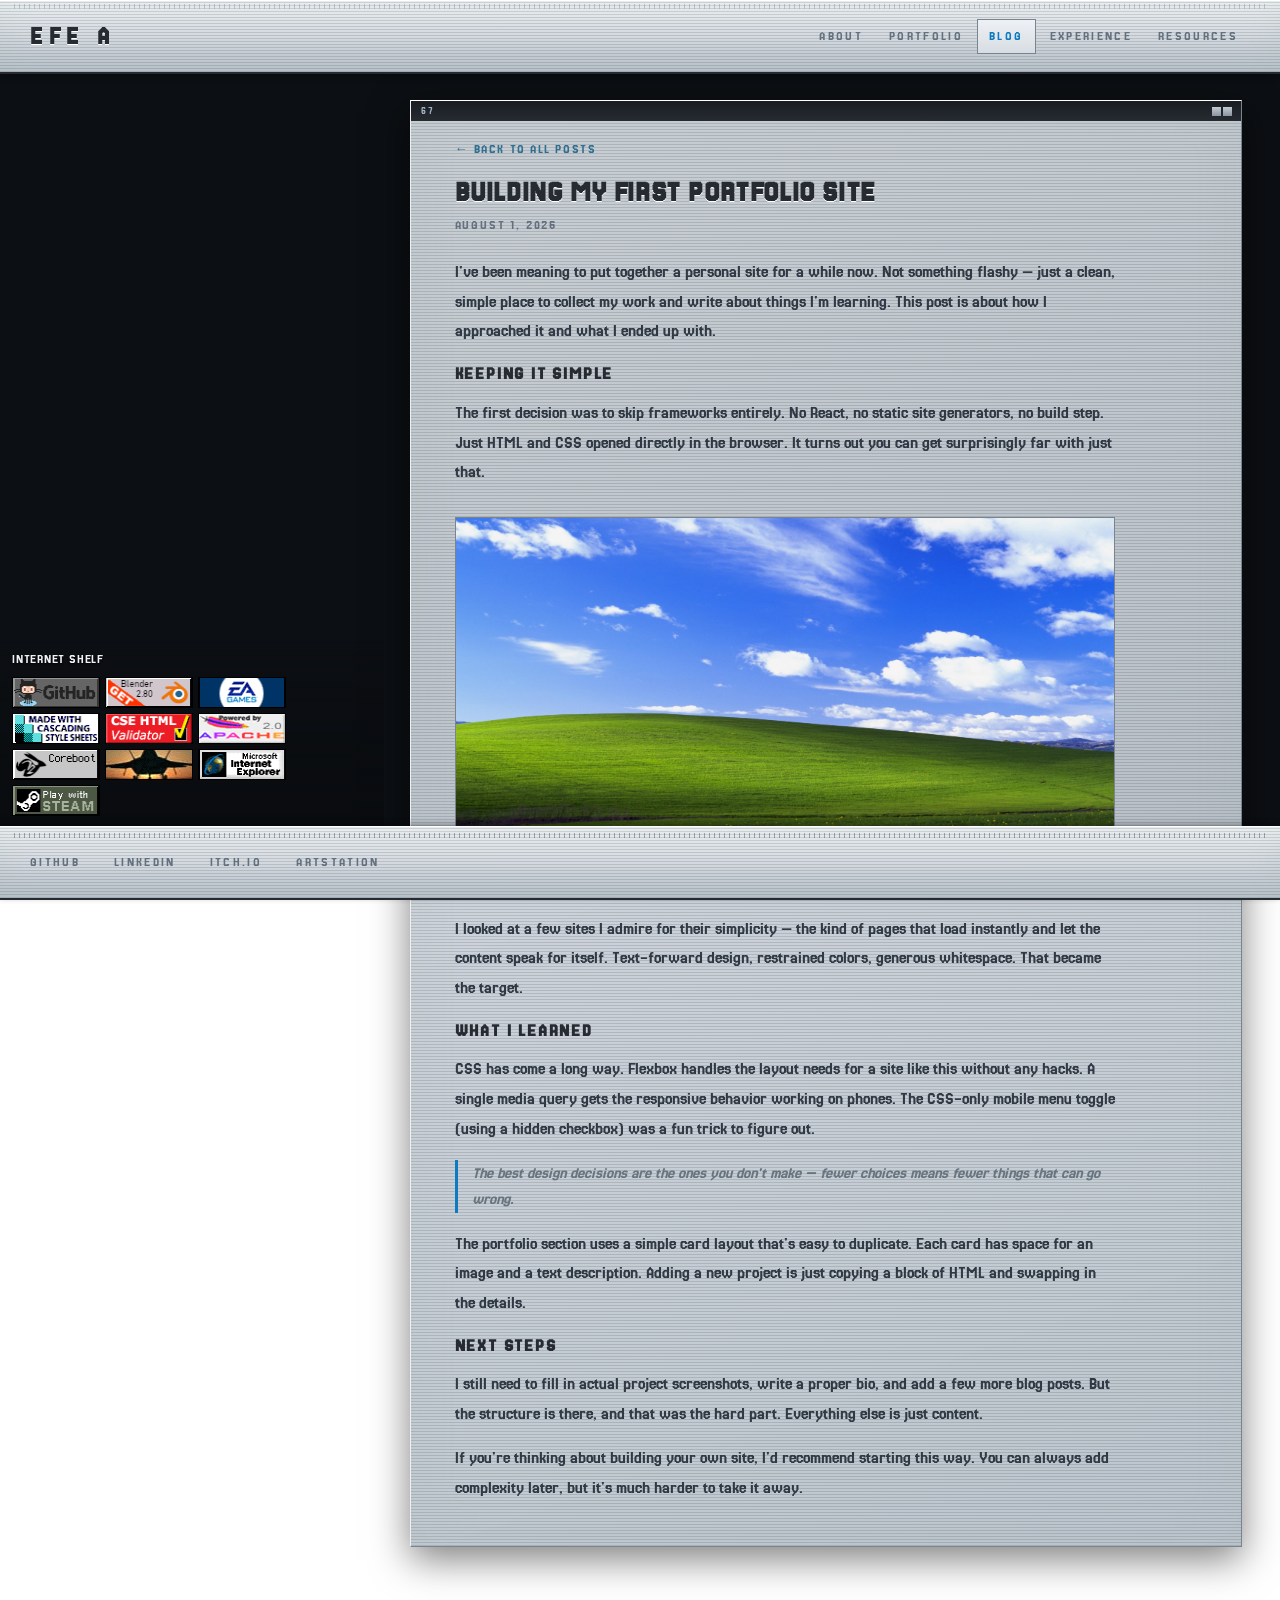
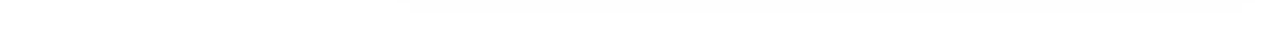
<file: blog/example-post.html>
<!DOCTYPE html>
<html lang="en">
<head>
  <meta charset="UTF-8">
  <meta name="viewport" content="width=device-width, initial-scale=1.0">
  <title>Building My First Portfolio Site — Blog</title>
  <link rel="stylesheet" href="../style.css">
</head>
<body>

  <!-- Mobile menu toggle (CSS-only, no JS) -->
  <input type="checkbox" id="nav-toggle" class="nav-toggle">

  <!-- Background video (fills the left 30%, behind content). autoplay+muted+loop = no JS. -->
  <video class="bg-video" autoplay muted loop playsinline>
    <source src="../assets/videos/0003.png0000-0240.mp4" type="video/mp4">
  </video>

  <!-- Top navigation bar -->
  <nav class="topbar">
    <a href="../index.html" class="site-name">Efe A</a>
    <label for="nav-toggle" class="nav-toggle-label" aria-label="Toggle navigation">&#9776;</label>
    <div class="nav-links">
      <a href="../index.html">About</a>
      <a href="../portfolio.html">Portfolio</a>
      <a href="../blog.html" class="active">Blog</a>
      <a href="../experience.html">Experience</a>
      <a href="../resources.html">Resources</a>
    </div>
  </nav>

  <main>

    <!-- ============================================================
         BLOG POST

         HOW TO CREATE A NEW POST:
         1. Copy this entire file and rename it (e.g. "my-new-post.html").
         2. Update the <title> tag above.
         3. Change the <h1>, date, and body content below.
         4. To insert an image inside the article, use:
              <img src="../assets/images/your-image.jpg" alt="Description">
         5. Add a link to your new post in blog.html's list.
         ============================================================ -->
    <article class="blog-post">
      <a href="../blog.html" class="back-link">&larr; Back to all posts</a>

      <h1>Building My First Portfolio Site</h1>
      <div class="post-meta">August 1, 2026</div>

      <p>
        I've been meaning to put together a personal site for a while now.
        Not something flashy — just a clean, simple place to collect my work
        and write about things I'm learning. This post is about how I
        approached it and what I ended up with.
      </p>

      <h2>Keeping It Simple</h2>

      <p>
        The first decision was to skip frameworks entirely. No React, no
        static site generators, no build step. Just HTML and CSS opened
        directly in the browser. It turns out you can get surprisingly far
        with just that.
      </p>

      <!-- INSERT AN IMAGE: place your image in assets/images/ and update the src -->
      <img
        src="../assets/images/WinXP.jpg"
        alt="A screenshot of the site in progress"
      >

      <p>
        I looked at a few sites I admire for their simplicity — the kind of
        pages that load instantly and let the content speak for itself.
        Text-forward design, restrained colors, generous whitespace. That
        became the target.
      </p>

      <h2>What I Learned</h2>

      <p>
        CSS has come a long way. Flexbox handles the layout needs for a site
        like this without any hacks. A single media query gets the responsive
        behavior working on phones. The CSS-only mobile menu toggle (using a
        hidden checkbox) was a fun trick to figure out.
      </p>

      <blockquote>
        The best design decisions are the ones you don't make — fewer choices
        means fewer things that can go wrong.
      </blockquote>

      <p>
        The portfolio section uses a simple card layout that's easy to
        duplicate. Each card has space for an image and a text description.
        Adding a new project is just copying a block of HTML and swapping in
        the details.
      </p>

      <h2>Next Steps</h2>

      <p>
        I still need to fill in actual project screenshots, write a proper
        bio, and add a few more blog posts. But the structure is there, and
        that was the hard part. Everything else is just content.
      </p>

      <!-- INSERT ANOTHER IMAGE (optional):
           <img src="../assets/images/another-image.jpg" alt="Description of the image">
      -->

      <p>
        If you're thinking about building your own site, I'd recommend
        starting this way. You can always add complexity later, but it's
        much harder to take it away.
      </p>
    </article>

    <footer>
      <a href="https://github.com/amadeusalerta" target="_blank" rel="noopener">GitHub</a>
      <a href="https://linkedin.com/in/efesametaltinbas" target="_blank" rel="noopener">LinkedIn</a>
      <a href="https://taftman01.itch.io" target="_blank" rel="noopener">Itch.io</a>
      <a href="https://artstation.com/amadeusalerta" target="_blank" rel="noopener">ArtStation</a>
    </footer>
  </main>

  <!-- ============================================================
       INTERNET SHELF — retro "88x31" web buttons (bottom-left column).
       linking button: <a class="btn88" href="...">label</a>
       plain badge:    <span class="btn88 static">label</span>
       Real 88x31 gifs (from a blog/ page): put them in
       assets/images/buttons/ and use
       <a href="..."><img src="../assets/images/buttons/x.gif" width="88" height="31"></a>
       ============================================================ -->
  <aside class="net-shelf" aria-label="Internet shelf">
    <span class="shelf-title">Internet shelf</span>
    <div class="shelf-grid">
      <!-- linking buttons (click → go somewhere) -->
      <a href="https://github.com/amadeusalerta" target="_blank" rel="noopener"><img src="../assets/images/buttons/github.gif" alt="GitHub" width="88" height="31"></a>
      <a href="https://www.blender.org" target="_blank" rel="noopener"><img src="../assets/images/buttons/blender.gif" alt="Blender" width="88" height="31"></a>
      <!-- plain badges (just gifs, no link) -->
      <img src="../assets/images/buttons/eagamat2.gif" alt="button" width="88" height="31">
      <img src="../assets/images/buttons/css3.gif" alt="CSS3" width="88" height="31">
      <img src="../assets/images/buttons/cssvalid.gif" alt="Valid CSS" width="88" height="31">
      <img src="../assets/images/buttons/apache-powered.gif" alt="Powered by Apache" width="88" height="31">
      <img src="../assets/images/buttons/coreboot.gif" alt="coreboot" width="88" height="31">
      <img src="../assets/images/buttons/aviation1.gif" alt="Aviation" width="88" height="31">
      <img src="../assets/images/buttons/iexplorer.gif" alt="Internet Explorer" width="88" height="31">
      <img src="../assets/images/buttons/steam.gif" alt="Steam" width="88" height="31">
    </div>
  </aside>

</body>
</html>
</file>
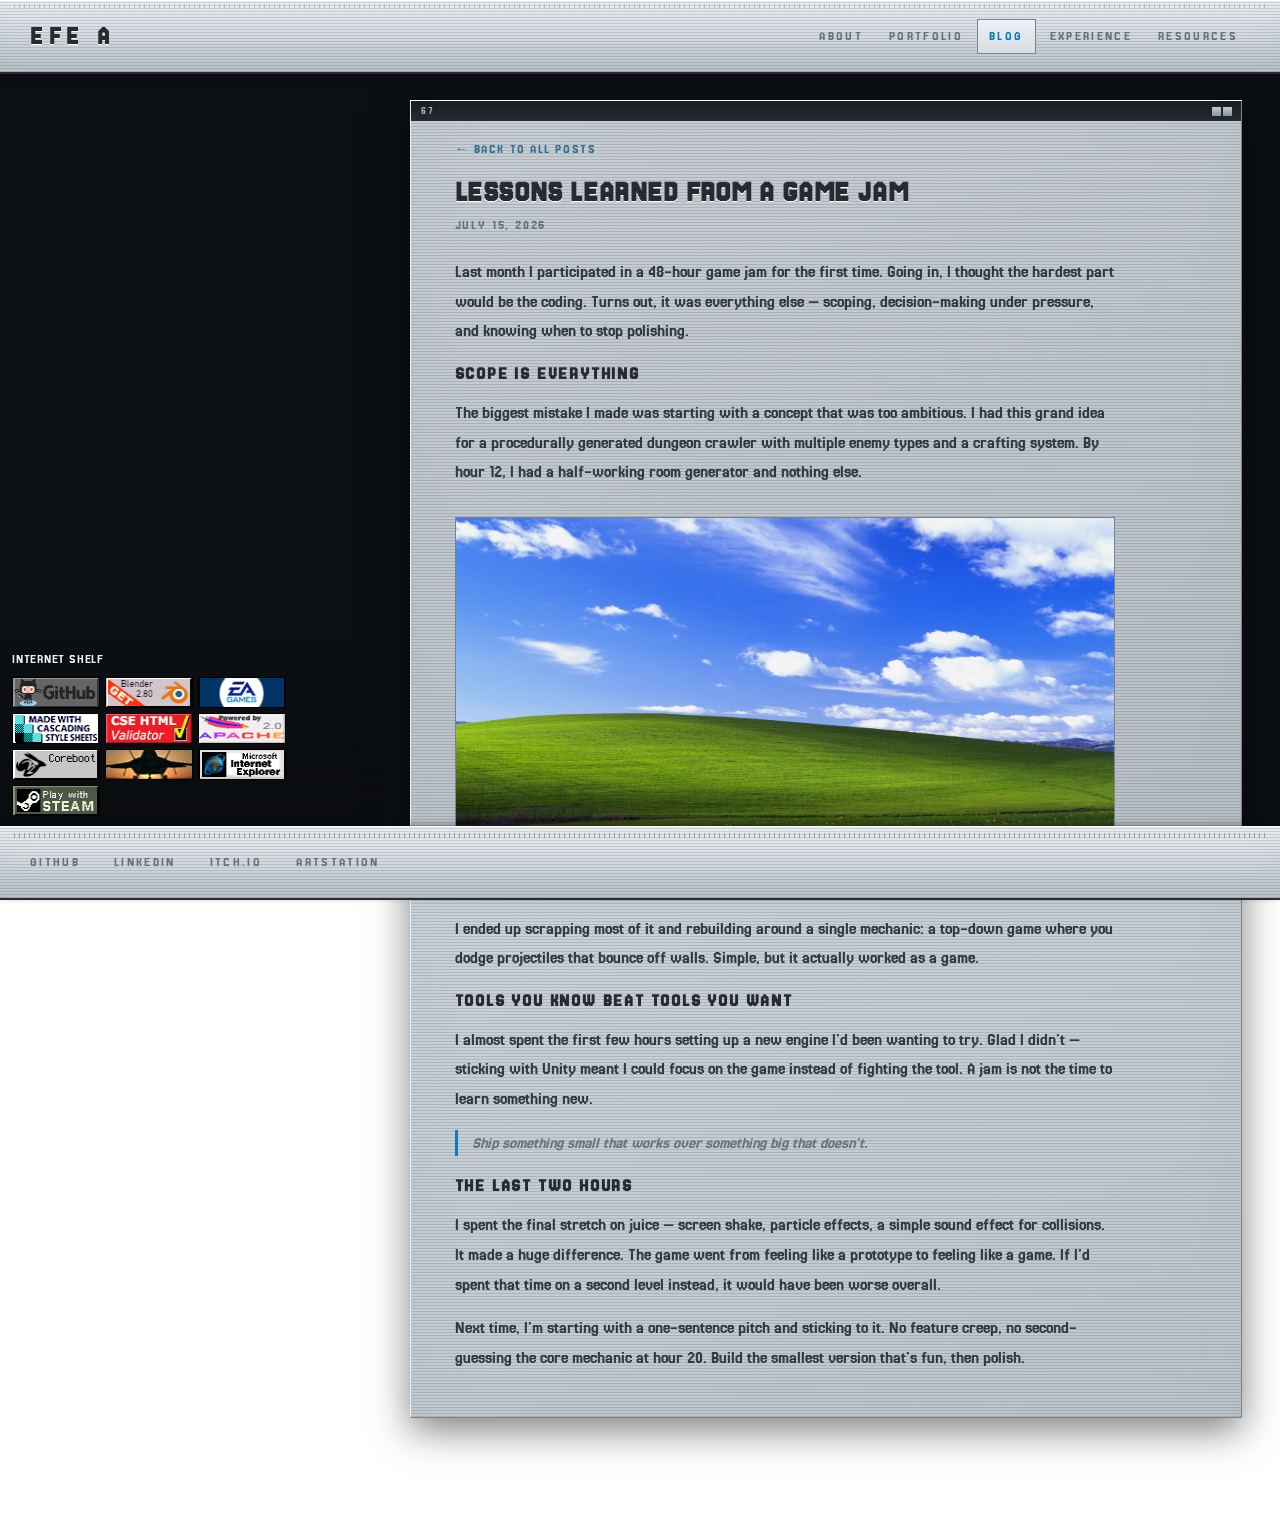
<file: blog/game-jam-lessons.html>
<!DOCTYPE html>
<html lang="en">
<head>
  <meta charset="UTF-8">
  <meta name="viewport" content="width=device-width, initial-scale=1.0">
  <title>Lessons Learned from a Game Jam — Blog</title>
  <link rel="stylesheet" href="../style.css">
</head>
<body>

  <!-- Mobile menu toggle (CSS-only, no JS) -->
  <input type="checkbox" id="nav-toggle" class="nav-toggle">

  <!-- Background video (fills the left 30%, behind content). autoplay+muted+loop = no JS. -->
  <video class="bg-video" autoplay muted loop playsinline>
    <source src="../assets/videos/0003.png0000-0240.mp4" type="video/mp4">
  </video>

  <!-- ========================================
       TOP NAVIGATION BAR
       Links point back to the main pages.
       ======================================== -->
  <nav class="topbar">
    <a href="../index.html" class="site-name">Efe A</a>
    <label for="nav-toggle" class="nav-toggle-label" aria-label="Toggle navigation">&#9776;</label>
    <div class="nav-links">
      <a href="../index.html">About</a>
      <a href="../portfolio.html">Portfolio</a>
      <a href="../blog.html" class="active">Blog</a>
      <a href="../experience.html">Experience</a>
      <a href="../resources.html">Resources</a>
    </div>
  </nav>

  <main>

    <!-- ============================================================
         BLOG POST

         HOW TO CREATE A NEW POST:
         1. Copy this entire file and rename it (e.g. "my-new-post.html").
         2. Update the <title> tag above.
         3. Change the <h1>, date, and body content below.
         4. To insert an image inside the article, use:
              <img src="../assets/images/your-image.jpg" alt="Description">
         5. Add a link to your new post in blog.html's list.
         ============================================================ -->
    <article class="blog-post">
      <a href="../blog.html" class="back-link">&larr; Back to all posts</a>

      <h1>Lessons Learned from a Game Jam</h1>
      <div class="post-meta">July 15, 2026</div>

      <p>
        Last month I participated in a 48-hour game jam for the first time.
        Going in, I thought the hardest part would be the coding. Turns out,
        it was everything else — scoping, decision-making under pressure,
        and knowing when to stop polishing.
      </p>

      <h2>Scope Is Everything</h2>

      <p>
        The biggest mistake I made was starting with a concept that was too
        ambitious. I had this grand idea for a procedurally generated dungeon
        crawler with multiple enemy types and a crafting system. By hour 12,
        I had a half-working room generator and nothing else.
      </p>

      <!-- INSERT AN IMAGE: place your image in assets/images/ and update the src -->
      <img
        src="../assets/images/WinXP.jpg"
        alt="Screenshot of the game jam prototype"
      >

      <p>
        I ended up scrapping most of it and rebuilding around a single
        mechanic: a top-down game where you dodge projectiles that bounce
        off walls. Simple, but it actually worked as a game.
      </p>

      <h2>Tools You Know Beat Tools You Want</h2>

      <p>
        I almost spent the first few hours setting up a new engine I'd been
        wanting to try. Glad I didn't — sticking with Unity meant I could
        focus on the game instead of fighting the tool. A jam is not the
        time to learn something new.
      </p>

      <blockquote>
        Ship something small that works over something big that doesn't.
      </blockquote>

      <h2>The Last Two Hours</h2>

      <p>
        I spent the final stretch on juice — screen shake, particle effects,
        a simple sound effect for collisions. It made a huge difference.
        The game went from feeling like a prototype to feeling like a game.
        If I'd spent that time on a second level instead, it would have
        been worse overall.
      </p>

      <!-- INSERT ANOTHER IMAGE (optional):
           <img src="../assets/images/another-image.jpg" alt="Description">
      -->

      <p>
        Next time, I'm starting with a one-sentence pitch and sticking to
        it. No feature creep, no second-guessing the core mechanic at
        hour 20. Build the smallest version that's fun, then polish.
      </p>
    </article>

    <!-- ============================================================
         FOOTER
         ============================================================ -->
    <footer>
      <a href="https://github.com/amadeusalerta" target="_blank" rel="noopener">GitHub</a>
      <a href="https://linkedin.com/in/efesametaltinbas" target="_blank" rel="noopener">LinkedIn</a>
      <a href="https://taftman01.itch.io" target="_blank" rel="noopener">Itch.io</a>
      <a href="https://artstation.com/amadeusalerta" target="_blank" rel="noopener">ArtStation</a>
    </footer>

  </main>

  <!-- ============================================================
       INTERNET SHELF — retro "88x31" web buttons (bottom-left column).
       linking button: <a class="btn88" href="...">label</a>
       plain badge:    <span class="btn88 static">label</span>
       Real 88x31 gifs (from a blog/ page): put them in
       assets/images/buttons/ and use
       <a href="..."><img src="../assets/images/buttons/x.gif" width="88" height="31"></a>
       ============================================================ -->
  <aside class="net-shelf" aria-label="Internet shelf">
    <span class="shelf-title">Internet shelf</span>
    <div class="shelf-grid">
      <!-- linking buttons (click → go somewhere) -->
      <a href="https://github.com/amadeusalerta" target="_blank" rel="noopener"><img src="../assets/images/buttons/github.gif" alt="GitHub" width="88" height="31"></a>
      <a href="https://www.blender.org" target="_blank" rel="noopener"><img src="../assets/images/buttons/blender.gif" alt="Blender" width="88" height="31"></a>
      <!-- plain badges (just gifs, no link) -->
      <img src="../assets/images/buttons/eagamat2.gif" alt="button" width="88" height="31">
      <img src="../assets/images/buttons/css3.gif" alt="CSS3" width="88" height="31">
      <img src="../assets/images/buttons/cssvalid.gif" alt="Valid CSS" width="88" height="31">
      <img src="../assets/images/buttons/apache-powered.gif" alt="Powered by Apache" width="88" height="31">
      <img src="../assets/images/buttons/coreboot.gif" alt="coreboot" width="88" height="31">
      <img src="../assets/images/buttons/aviation1.gif" alt="Aviation" width="88" height="31">
      <img src="../assets/images/buttons/iexplorer.gif" alt="Internet Explorer" width="88" height="31">
      <img src="../assets/images/buttons/steam.gif" alt="Steam" width="88" height="31">
    </div>
  </aside>

</body>
</html>
</file>
<file: style.css>
@import url('https://fonts.googleapis.com/css2?family=Jersey+25&display=swap');

/* ============================================================
   PORTFOLIO SITE — STYLESHEET
   Metallic tech-interface style (early-2000s inspired).
   Single CSS file shared by every page. Pure CSS, no JS.

   CONTENTS
   1.  Variables & reset       — palette, bevel helpers
   2.  Background + GIF layer   — steel ground, left-side GIF
   3.  Top bar                  — brand + nav (metallic)
   4.  Mobile nav toggle        — hamburger (CSS-only)
   5.  Main window              — right-aligned content panel
   6.  Headings / text / links
   7.  Hero + About
   8.  Portfolio cards + gallery
   9.  Lightbox
   10. Blog list
   11. Experience
   12. Resources + PDF buttons
   13. Footer
   14. Blog post page
   15. Responsive

   COLOURS live in :root — restyle the whole site from there.
   ============================================================ */

/* ============================================================
   1. VARIABLES & RESET
   ============================================================ */
:root{
  /* metallic silvers */
  --sil-0:#eef1f4; --sil-1:#d7dde3; --sil-2:#b8c1ca; --sil-3:#9aa4af;
  --steel:#63707d; --dark:#262b31; --char:#191d22;
  /* text */
  --ink:#313944; --ink-dim:#68757f; --faint:#8b95a0;
  /* edges */
  --hi:#ffffff; --lo:#79848f; --edge:#8b96a1;
  /* accents — hover / active highlight is now blue (#0d7bbf) */
  --green:#0d7bbf; --link:#2f6f8f; --link-hi:#0d7bbf;
  /* layout */
  --max-width:660px; --nav-height:74px;
  /* CRT scanline texture — layered onto the bars + content box only */
  --scan:repeating-linear-gradient(0deg,rgba(8,12,18,.13) 0 1px,transparent 1px 3px);
}
*,*::before,*::after{margin:0;padding:0;box-sizing:border-box}
html{font-size:16px;scroll-behavior:smooth}

/* ============================================================
   2. BACKGROUND + GIF LAYER
   ============================================================ */
body{
  font-family:"Jersey 25","Arial Narrow",Arial,Helvetica,sans-serif;
  color:var(--ink);line-height:1.65;min-height:100vh;font-size:16px;
  background:
    linear-gradient(135deg,#c9d0d8 0%,#aeb8c2 42%,#97a1ac 70%,#c3cad2 100%);
  background-attachment:fixed;
}

/* Background VIDEO — fills the LEFT 30% of the screen, behind everything.
   The <video class="bg-video"> element lives in each page's HTML
   (autoplay + muted + loop, so no JS is needed). */
.bg-video{
  position:fixed;inset:0;width:100%;height:100%;z-index:-2;
  object-fit:cover;             /* fill the whole screen */
  object-position:left center;  /* keep the important part (left) in view */
  background:#0c0f13;            /* fallback while the video loads */
}
/* The bottom bar is the <footer> itself (see section 13) — it holds the
   contact links and is styled to match the top bar. */
/* CRT effect is NOT applied to the whole page — only to the top bar,
   bottom bar and content box (via their `var(--scan)` background layer). */

/* ============================================================
   3. TOP BAR (brand + nav)
   ============================================================ */
nav.topbar{
  position:fixed;top:0;left:0;right:0;z-index:100;height:var(--nav-height);
  display:flex;align-items:center;gap:16px;padding:0 clamp(14px,3vw,30px);
  background:var(--scan),linear-gradient(180deg,var(--sil-0),var(--sil-2));
  border-top:1px solid var(--hi);border-bottom:2px solid var(--dark);
  box-shadow:0 2px 6px rgba(0,0,0,.3), inset 0 0 30px rgba(150,180,165,.12);
}
nav.topbar::before{  /* tiny window-chrome ticks along the top */
  content:"";position:absolute;top:3px;left:14px;right:14px;height:5px;
  background:repeating-linear-gradient(90deg,var(--sil-3) 0 1px,transparent 1px 5px);opacity:.6;
}
.site-name{
  font-weight:700;font-size:25px;letter-spacing:.26em;text-transform:uppercase;
  color:var(--dark);text-decoration:none;margin-right:auto;text-shadow:0 1px 0 var(--hi);
}
.nav-links{display:flex;align-items:center;gap:2px}
.nav-links a{
  font-size:13px;letter-spacing:.18em;text-transform:uppercase;color:var(--steel);
  text-decoration:none;padding:6px 11px;border:1px solid transparent;transition:.15s;
}
.nav-links a:hover,.nav-links a:focus{color:var(--dark);background:rgba(255,255,255,.35)}
.nav-links a.active{color:var(--green);border-color:var(--lo);
  background:linear-gradient(180deg,var(--sil-0),var(--sil-1))}

/* ============================================================
   4. MOBILE NAV TOGGLE (CSS-only)
   ============================================================ */
.nav-toggle{display:none}
label.nav-toggle-label{
  display:none;cursor:pointer;font-size:20px;line-height:1;color:var(--dark);padding:4px 6px;
  background:linear-gradient(180deg,var(--sil-0),var(--sil-2));border:1px solid var(--lo);
}

/* ============================================================
   5. MAIN WINDOW (right-aligned content panel)
   ============================================================ */
main{
  position:relative;
  /* Floating content box over the full-screen video: the left ~30% shows
     the important part of the video, the box floats in the right area. */
  width:auto;max-width:none;
  margin:calc(var(--nav-height) + 26px) clamp(18px,3vw,46px) calc(var(--nav-height) + 26px) 32%;
  padding:34px 44px 30px;
  background:var(--scan),linear-gradient(160deg,rgba(215,221,227,.93),rgba(184,193,202,.94));
  border-top:1px solid var(--hi);border-left:1px solid var(--sil-0);
  border-right:1px solid var(--lo);border-bottom:1px solid var(--lo);
  /* drop shadow + soft inner phosphor glow (CRT screen feel) */
  box-shadow:0 12px 36px rgba(0,0,0,.5), inset 0 0 48px rgba(150,180,165,.13);
}
/* window titlebar */
main::before{
  content:"67";
  position:absolute;top:0;left:0;right:0;height:20px;display:flex;align-items:center;
  padding:0 10px;font-size:10px;letter-spacing:.22em;color:#9fb0c0;text-transform:uppercase;
  background:linear-gradient(180deg,var(--char),var(--dark));
}
/* min / close buttons on the titlebar */
main::after{
  content:"";position:absolute;top:6px;right:9px;width:20px;height:9px;
  background:
    linear-gradient(180deg,#c3cad2,#8a94a0) 0 0/9px 9px no-repeat,
    linear-gradient(180deg,#c3cad2,#8a94a0) 11px 0/9px 9px no-repeat;
}
section{margin-bottom:26px}
section:last-of-type{margin-bottom:0}

/* ============================================================
   6. HEADINGS / TEXT / LINKS
   ============================================================ */
h1{font-size:30px;font-weight:700;letter-spacing:.02em;text-transform:uppercase;
  color:var(--dark);text-shadow:0 1px 0 var(--hi);margin-bottom:12px;line-height:1.1}
h2{font-size:18px;font-weight:700;letter-spacing:.1em;text-transform:uppercase;
  color:var(--dark);margin-bottom:8px}
h3{font-size:15px;font-weight:700;letter-spacing:.08em;text-transform:uppercase;
  color:var(--dark);margin-bottom:5px}
p{margin-bottom:12px;color:var(--ink);font-size:16px}
a{color:var(--link);text-decoration:none;transition:color .15s}
a:hover{color:var(--link-hi);text-decoration:underline}

/* ============================================================
   7. HERO + ABOUT
   ============================================================ */
.hero{padding-bottom:4px}
.hero h1{font-size:36px}
.hero p{color:var(--steel);font-size:14px;letter-spacing:.14em;text-transform:uppercase}
.about-section{border-top:1px solid var(--lo);padding-top:18px}
.about-text p:last-child{margin-bottom:0}

/* ============================================================
   8. PORTFOLIO CARDS + GALLERY
   ============================================================ */
.project-card{
  padding:14px;margin-bottom:16px;
  background:linear-gradient(160deg,var(--sil-0),var(--sil-2));
  border-top:1px solid var(--hi);border-left:1px solid var(--sil-0);
  border-right:1px solid var(--lo);border-bottom:1px solid var(--lo);
}
.project-header{display:flex;gap:14px;align-items:flex-start;margin-bottom:10px}
.project-thumb{width:200px;height:135px;object-fit:cover;flex-shrink:0;cursor:pointer;
  border:1px solid var(--lo);filter:grayscale(.35) contrast(.95)}
.project-info{flex:1}
.project-info h2{margin-bottom:5px}
.project-info p{font-size:17px;color:var(--ink-dim);margin-bottom:6px}
.tags{font-size:13px;letter-spacing:.14em;text-transform:uppercase;color:var(--green)}
.project-gallery{display:flex;gap:6px;flex-wrap:wrap}
.project-gallery a{display:block;line-height:0}
.project-gallery img{width:104px;height:70px;object-fit:cover;border:1px solid var(--lo);
  cursor:pointer;filter:grayscale(.4);transition:filter .2s}
.project-gallery img:hover{filter:grayscale(0)}

/* ============================================================
   9. LIGHTBOX
   ============================================================ */
.lightbox{position:fixed;inset:0;z-index:1000;opacity:0;pointer-events:none;transition:opacity .2s}
.lightbox:target{opacity:1;pointer-events:auto}
.lightbox-backdrop{position:absolute;inset:0;background:rgba(12,15,19,.86);cursor:default}
.lightbox-content{position:absolute;top:50%;left:50%;transform:translate(-50%,-50%);
  display:flex;align-items:center;z-index:1;max-width:95%}
.lightbox-inner{max-width:720px;width:100%;max-height:90vh;overflow-y:auto;padding:14px;position:relative;
  background:linear-gradient(160deg,var(--sil-1),var(--sil-2));
  border-top:1px solid var(--hi);border-bottom:1px solid var(--lo)}
.lightbox-inner img{width:100%;height:auto;display:block;margin-bottom:10px;border:1px solid var(--lo)}
.lightbox-caption{font-size:15px;color:var(--ink);line-height:1.55}
.lightbox-close{position:absolute;top:8px;right:12px;font-size:20px;line-height:1;font-weight:700;
  color:var(--steel);text-decoration:none;z-index:10}
.lightbox-close:hover{color:var(--dark)}
.lightbox-nav{display:flex;align-items:center;justify-content:center;width:46px;flex-shrink:0;
  align-self:stretch;font-size:30px;font-weight:700;color:rgba(255,255,255,.7);text-decoration:none;transition:.2s}
.lightbox-nav:hover{color:#fff}

/* ============================================================
   10. BLOG LIST
   ============================================================ */
.blog-list{list-style:none}
.blog-list li{padding:8px 0;border-bottom:1px solid var(--lo)}
.blog-list li:last-child{border-bottom:none}
.blog-list a{color:var(--ink);text-decoration:none;font-size:19px;letter-spacing:.04em;
  text-transform:uppercase;transition:color .15s}
.blog-list a:hover{color:var(--green)}
.blog-list .date{color:var(--steel);font-size:14px;letter-spacing:.1em;margin-right:12px;
  font-variant-numeric:tabular-nums}

/* ============================================================
   11. EXPERIENCE
   ============================================================ */
.experience-item{margin-bottom:16px;padding-left:12px;border-left:2px solid var(--steel)}
.experience-item h2{margin-bottom:2px}
.experience-item .role{font-size:16px;color:var(--ink-dim)}
.experience-item .dates{font-size:13px;letter-spacing:.14em;text-transform:uppercase;
  color:var(--steel);margin-bottom:5px}
.experience-item p{font-size:16px}

/* ============================================================
   12. RESOURCES + PDF BUTTONS
   ============================================================ */
.resource-list{list-style:none}
.resource-list li{padding:8px 0;border-bottom:1px solid var(--lo);font-size:16px}
.resource-list li:last-child{border-bottom:none}
.resource-list a{color:var(--link);letter-spacing:.04em}
.resource-list a:hover{color:var(--link-hi)}
.resource-list .desc{color:var(--ink-dim);font-size:15px}
.pdf-downloads{display:flex;gap:10px;margin-bottom:22px;flex-wrap:wrap}
.pdf-btn{display:inline-block;padding:10px 18px;font-size:13px;letter-spacing:.16em;
  text-transform:uppercase;color:var(--dark) !important;text-decoration:none;
  background:linear-gradient(180deg,var(--sil-0),var(--sil-2));
  border-top:1px solid var(--hi);border-left:1px solid var(--sil-0);
  border-right:1px solid var(--lo);border-bottom:1px solid var(--lo);transition:.15s}
.pdf-btn:hover{background:linear-gradient(180deg,var(--sil-0),var(--sil-1));color:var(--green) !important}
.pdf-btn.secondary{color:var(--dark) !important}

/* ============================================================
   13. FOOTER
   ============================================================ */
/* Footer IS the bottom bar — fixed, metallic, holds the contact links. */
footer{
  position:fixed;left:0;right:0;bottom:0;z-index:90;height:var(--nav-height);margin:0;
  display:flex;align-items:center;justify-content:flex-start;gap:clamp(16px,3vw,34px);
  padding:0 clamp(16px,3vw,30px);
  background:
    var(--scan),
    repeating-linear-gradient(90deg,var(--sil-3) 0 1px,transparent 1px 5px) 14px 6px/calc(100% - 28px) 5px no-repeat,
    linear-gradient(180deg,var(--sil-0),var(--sil-2));
  border-top:1px solid var(--hi);border-bottom:2px solid var(--dark);
  box-shadow:0 -2px 6px rgba(0,0,0,.3), inset 0 0 30px rgba(150,180,165,.12);
  font-size:13px;letter-spacing:.18em;text-transform:uppercase;
}
footer a{color:var(--steel);text-decoration:none}
footer a:hover{color:var(--green)}

/* ============================================================
   INTERNET SHELF — retro "88x31" web buttons.
   Fixed in the bottom-left video column, above the bottom bar,
   filling only the bottom ~25% of that column.
   ============================================================ */
.net-shelf{
  position:fixed;left:0;bottom:var(--nav-height);
  width:30%;max-height:25vh;z-index:80;
  padding:8px 12px 10px;overflow-y:auto;
  display:flex;flex-direction:column;gap:7px;
  background:linear-gradient(to top,rgba(8,10,13,.62),rgba(8,10,13,.28) 68%,transparent);
}
.net-shelf .shelf-title{display:block;font-size:13px;letter-spacing:.06em;text-transform:uppercase;
  color:#eef2f5;text-shadow:0 1px 2px #000}
.net-shelf .shelf-sub{display:block;font-size:10px;letter-spacing:.03em;
  color:#c3ccd4;text-shadow:0 1px 2px #000}
.shelf-grid{display:flex;flex-wrap:wrap;gap:5px}
.shelf-grid img{width:88px;height:31px;object-fit:cover;display:block;border:1px solid #000}
.btn88{
  width:88px;height:31px;flex:0 0 auto;
  display:flex;align-items:center;justify-content:center;text-align:center;
  font-size:9px;line-height:1.05;letter-spacing:.03em;text-transform:uppercase;
  color:#dfe6ec;text-decoration:none;
  background:linear-gradient(180deg,#2a3138,#12161b);
  border:1px solid;border-color:#5a6570 #0a0d10 #0a0d10 #5a6570;   /* bevel */
  box-shadow:inset 0 0 6px rgba(90,120,140,.25);
}
a.btn88:hover{color:#fff;background:linear-gradient(180deg,#33404c,#151b21);
  border-color:var(--green) #0a0d10 #0a0d10 var(--green)}
.btn88.static{cursor:default;color:#aeb8c2}

/* ============================================================
   14. BLOG POST PAGE
   ============================================================ */
.blog-post{max-width:var(--max-width)}
.blog-post .back-link{display:inline-block;margin-bottom:16px;color:var(--link);
  font-size:13px;letter-spacing:.12em;text-transform:uppercase}
.blog-post .back-link:hover{text-decoration:underline}
.blog-post h1{margin-bottom:6px}
.blog-post .post-meta{color:var(--steel);font-size:13px;letter-spacing:.14em;
  text-transform:uppercase;margin-bottom:20px}
.blog-post p{margin-bottom:14px;font-size:17px;line-height:1.75}
.blog-post img{max-width:100%;height:auto;margin:16px 0;border:1px solid var(--lo)}
.blog-post blockquote{border-left:3px solid var(--green);padding-left:14px;margin:16px 0;
  color:var(--ink-dim);font-style:italic}

/* ============================================================
   15. RESPONSIVE
   ============================================================ */
@media(max-width:720px){
  label.nav-toggle-label{display:block}
  .nav-links{position:absolute;top:var(--nav-height);left:0;right:0;flex-direction:column;
    align-items:flex-start;gap:0;padding:6px 14px;display:none;
    background:linear-gradient(180deg,var(--sil-0),var(--sil-2));border-bottom:2px solid var(--dark)}
  .nav-links a{width:100%}
  .nav-toggle:checked ~ nav.topbar .nav-links{display:flex}
  /* stack: content full width; the video sits fully behind */
  main{width:auto;max-width:none;margin:calc(var(--nav-height) + 16px) 12px calc(var(--nav-height) + 16px) 12px}
  /* footer bar: fit the links on small screens */
  footer{gap:14px;font-size:11px;letter-spacing:.1em;justify-content:flex-start;
    overflow-x:auto;padding:0 14px}
  /* no left video column on mobile → hide the internet shelf */
  .net-shelf{display:none}
  .project-header{flex-direction:column}
  .project-thumb{width:100%;height:auto;max-height:200px}
  .pdf-downloads{flex-direction:column}
  .lightbox-content{max-width:100%}
  .lightbox-nav{width:32px;font-size:24px}
}
</file>
